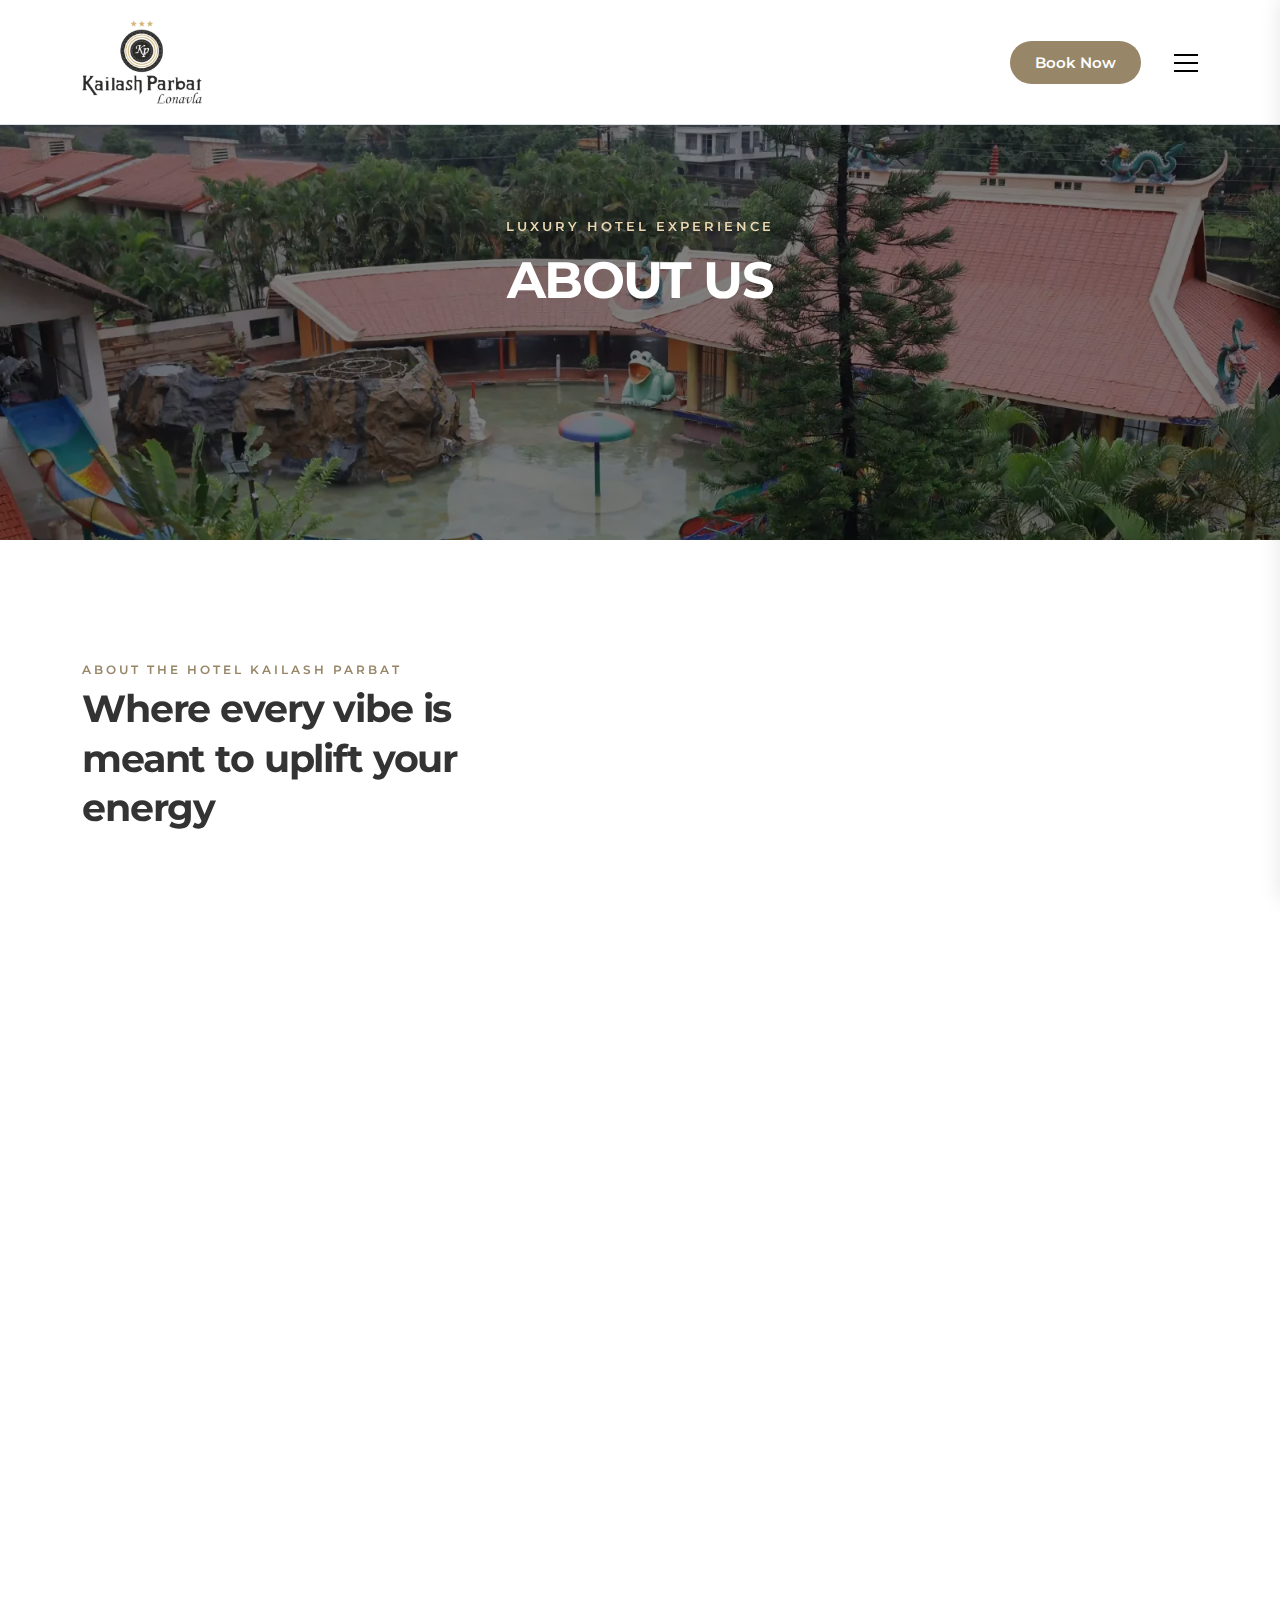
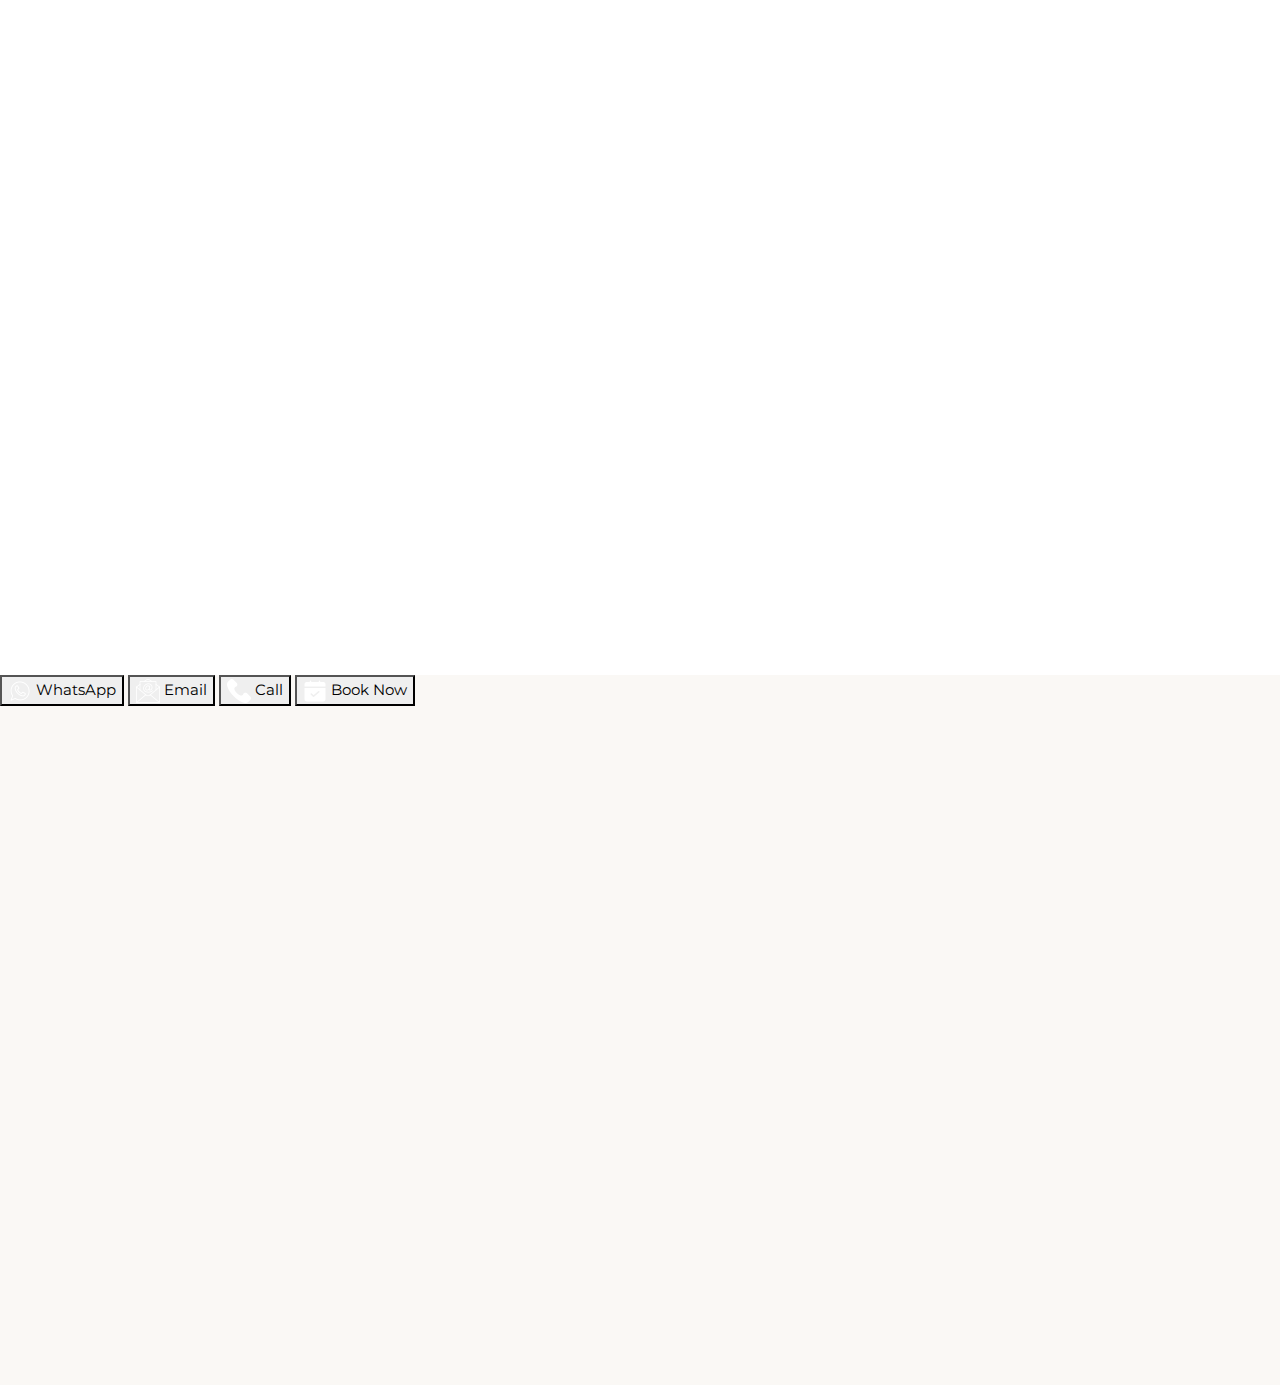
<file: about.html>
<!DOCTYPE html>
<html lang="zxx">

<head>
    <meta charset="utf-8">
    <meta name="viewport" content="width=device-width, initial-scale=1">
    <meta name="description" content="">
    <meta name="author" content="Ansonika">
    <title>Hotel Kailash Parbat</title>
    
    <!-- Favicons-->
    <link rel="icon" type="image/png" href="images/favicon/favicon-96x96.png" sizes="96x96" />
    <link rel="icon" type="image/svg+xml" href="images/favicon/favicon.svg" />
    <link rel="shortcut icon" href="images/favicon/favicon.ico" />
    <link rel="apple-touch-icon" sizes="180x180" href="images/favicon/apple-touch-icon.png" />

    <!-- GOOGLE WEB FONT-->
    <link rel="preconnect" href="https://fonts.googleapis.com">
    <link rel="preconnect" href="https://fonts.gstatic.com" crossorigin>
    <link href="https://fonts.googleapis.com/css2?family=Caveat:wght@400;500&family=Montserrat:wght@300;400;500;600;700&display=swap" rel="stylesheet">

    <!-- BASE CSS -->
    <link href="css/bootstrap.min.css" rel="stylesheet">
    <link href="css/style.css" rel="stylesheet">
    <link href="css/custom.css" rel="stylesheet">
	  <link href="css/vendors.min.css" rel="stylesheet">

    <!-- YOUR CUSTOM CSS -->
    <link href="css/custom.css" rel="stylesheet">
</head>

<body> 

    

    <div class="layer"></div><!-- Opacity Mask -->

    <header class="fixed_header">
        <div class="container">
            <div class="row align-items-center">
                 <div class="col-6">
                    <a href="index.html" class="logo_normal"><img src="images/logo.png"  alt=""></a>
                    <a href="index.html" class="logo_sticky"><img src="images/logo.png"  alt=""></a>
                </div>
                <div class="col-6">
                    <nav>
                        <ul>
                            <li><a href="contacts.html" class="btn_1 me-1 btn_scrollto">Book Now</a></li>
                            <li>
                               <div class="hamburger_2 open_close_nav_panel">
                                    <div class="hamburger__box">
                                        <div class="hamburger__inner"></div>
                                    </div>
                                </div>
                            </li>
                        </ul>
                    </nav>
                </div>
            </div>
        </div><!-- /container -->
    </header><!-- /Header -->

    <div class="nav_panel">
        <a href="#0" class="closebt open_close_nav_panel"><i class="bi bi-x"></i></a>
        <div class="logo_panel"><img src="images/logo.png" width="120" alt=""></div>
        <div class="sidebar-navigation" id="mainNav">
            <nav>
               <ul>
                    <li><a href="index.html">Home</a></li>
                    <li><a href="about.html">About</a></li>
                    <li><a href="rooms.html">Accomodations</a></li>
                    <li><a href="gallery.html">Gallery</a></li>
                    <!--<li><a href="facility.html">Facilities</a></li>-->
                    <li><a href="contacts.html">Contact Us</a></li>
                </ul>
                <div class="panel_footer">
                    <div class="phone_element"><a href="tel:+917719055500"><i class="bi bi-telephone"></i><span><em>Info and bookings</em>+91 7719055500</span></a></div>
                </div>
                <!-- /panel_footer -->
            </nav>
        </div>
        <!-- /sidebar-navigation -->
    </div>
    <!-- /nav_panel -->
    
    <main>
      <div class="hero small-height jarallax" data-jarallax data-speed="0.2">
          <img class="jarallax-img" src="images/breadcrumbs.webp" alt="">
          <div class="wrapper opacity-mask d-flex align-items-center justify-content-center text-center animate_hero" data-opacity-mask="rgba(0, 0, 0, 0.5)">
              <div class="container">
                  <small class="slide-animated one">Luxury Hotel Experience</small>
                  <h1 class="slide-animated two">About Us</h1>
              </div>
          </div>
      </div>
      <!-- /Background Img Parallax -->

      <div class="bg_white">
          <div class="container margin_120_95">
              <div>
                  <div class="row justify-content-between">
                      <div class="col-lg-5 fixed_title">
                          <div class="title">
                              <small>About the Hotel Kailash Parbat</small>
                              <h2>Where every vibe is meant to uplift your energy</h2>
                          </div>
                          <div class="list_ok">
                              <ul>
                                  <li data-cue="slideInUp" data-delay="200">
                                      <h5>Perfect Location</h5>
                                      <p>Kailash Parbat Hotel is near Valvan Lake and just 10 minutes from Bushy Dam, offering a scenic and convenient stay for guests.</p>
                                  </li>
                                  <li data-cue="slideInUp" data-delay="300">
                                      <h5>Comprehensive Amenities</h5>
                                      <p>The hotel provides all Exclusive & Equisite facilities, making it ideal for a relaxing vacation, business meetings, Corporate offsite or Pre & post Wedding tours & Shoots.</p>
                                  </li>
                                  <li data-cue="slideInUp" data-delay="400">
                                      <h5>Energetic Atmosphere</h5>
                                      <p>Every aspect of the hotel is designed to uplift your mood and energy, ensuring a pleasant and memorable experience.</p>
                                  </li>
                              </ul>
                          </div>
                      </div>
                      <div class="col-lg-6 ">
                          <div data-cue="fadeIn" data-delay="500">
                              <figure><img src="images/Property/5H8A9691.webp" alt="" class="img-fluid rounded-img"></figure>
                          </div>
                          <div data-cue="fadeIn" data-delay="500">
                              <figure>
                                  <img src="images/Property/5H8A9837.webp" alt="" class="img-fluid rounded-img">
                              </figure>
                          </div>
                          <div data-cue="fadeIn" data-delay="500">
                              <figure>
                                  <img src="images/Property/5H8A9836.webp" alt="" class="img-fluid rounded-img">
                              </figure>
                          </div>
                          <div data-cue="fadeIn" data-delay="500">
                              <figure>
                                  <img src="images/Property/5H8A9774.webp" alt="" class="img-fluid rounded-img">
                              </figure>
                          </div>
                      </div>
                  </div>
              </div>
          </div>
          <!-- /container-->
      </div>
      <!-- /bg_white -->

  <!-- Floating Button Container -->
 <div class="floating-btn-container" style="margin-bottom: 0 !important;">
  <a href="https://wa.me/+917719055500">
    <button class="floating-btn whatsapp-btn">
      <img src="images/icons/whatsapp.png"/>
        <span>WhatsApp</span>
    </button>
  </a>


  <!-- Email Button -->
   <a href="mailto:sales@hotelkailashparbat.com">
    <button class="floating-btn email-btn">
      <img src="images/icons/email.png"/>
        <span>Email</span>
    </button>
   </a> 
  

   <a href="tel:+919209903030">
    <button class="floating-btn call-btn">
      <img src="images/icons/phone-call.png"/>
        <span>Call</span>
    </button>
   </a>


   <a href="contacts.html">
    <button class="floating-btn booking-btn">
      <img src="images/icons/appointment.png"/>
        <span>Book Now</span>
    </button>
   </a>
 
</div>
<!-- End Floating Section -->
    </main>

  
    <footer class="revealed">
        <div class="footer_bg">
            <div class="gradient_over"></div>
            <div class="background-image" data-background="url(images/nandi.webp)"></div>
        </div>
        <div class="container">
            <div class="row move_content">
                <div class="col-lg-4 col-md-12">
                    <h5>Contact Information</h5>
                    <ul>
                        <li><a href="https://maps.app.goo.gl/ACJztDo2ukbfws686"><strong>Old Mumbai Pune Highway, Valvan, Lonavla, Pune, Maharashtra (India) - 410 401</strong></a><br><br></li>
                        <li><strong><a href="mailto:sales@hotelkailashparbat.com">sales@hotelkailashparbat.com</a></strong></li>
                        <li><strong><a href="mailto:frontofficekp3@gmail.com">frontofficekp3@gmail.com</a></strong></li>
                        <li><strong><a href="tel:+917719055500">+91 7719055500</a></strong></li>
                        <li><strong><a href="tel:+919209903030">+91 9209903030</a></strong></li>
                    </ul>
                    <div class="social">
                        <ul>
                            <li><a href="https://www.instagram.com/kailashparbatlonavala/"><i class="bi bi-instagram"></i></a></li>
                            <li><a href="https://www.facebook.com/kailashparbatlonavala"><i class="bi bi-facebook"></i></a></li>
                            <li><a href="https://youtube.com/@kailashparbatresort?si=qxLiHMGM8OTOc44e"><i class="bi bi-youtube"></i></a></li>
                        </ul>
                    </div>
                </div>
                <div class="col-lg-3 col-md-6 ms-lg-auto">
                    <h5>Explore</h5>
                    <div class="footer_links">
                        <ul>
                            <li><a href="index.html">Home</a></li>
                            <li><a href="about.html">About Us</a></li>
                            <li><a href="rooms.html">Accomodations</a></li>
                            <!--<li><a href="facility.html">Facilities</a></li>-->
                            <li><a href="gallery.html">Gallery</a></li>
                            <li><a href="contacts.html">Contacts</a></li>
                        </ul>
                    </div>
                </div>
                <div class="col-lg-3 col-md-6">
                    <div id="newsletter">
                        <h5>Location</h5>
                                <iframe src="https://www.google.com/maps/embed?pb=!1m14!1m8!1m3!1d15209.919817815897!2d73.414229!3d18.758702!3m2!1i1024!2i768!4f13.1!3m3!1m2!1s0x3be80106fbe79885%3A0x730eb1e38159c026!2sKailash%20Parbat%20Hotel!5e1!3m2!1sen!2sin!4v1750394925611!5m2!1sen!2sin" width="300" height="280" style="border:0;" allowfullscreen="" loading="lazy" referrerpolicy="no-referrer-when-downgrade"></iframe>
                    </div>
                </div>
            </div>
            <!--/row-->
        </div>
        <!--/container-->
        <div class="copy">
            <div class="container">
                © 2025 Hotel Kailash Parbat - By <a href="https://hospitalityminds.com/">Hospitality Minds</a>
            </div>
        </div>
    </footer>
    <!-- /footer -->

    <div class="progress-wrap">
        <svg class="progress-circle svg-content" width="100%" height="100%" viewBox="-1 -1 102 102">
            <path d="M50,1 a49,49 0 0,1 0,98 a49,49 0 0,1 0,-98"/>
        </svg>
    </div>
    <!-- /back to top -->

<!-- COMMON SCRIPTS -->
<script src="js/common_scripts.js"></script>
<script src="js/common_functions.js"></script>
<script src="phpmailer/validate.js"></script>

</body>
</html>
</file>
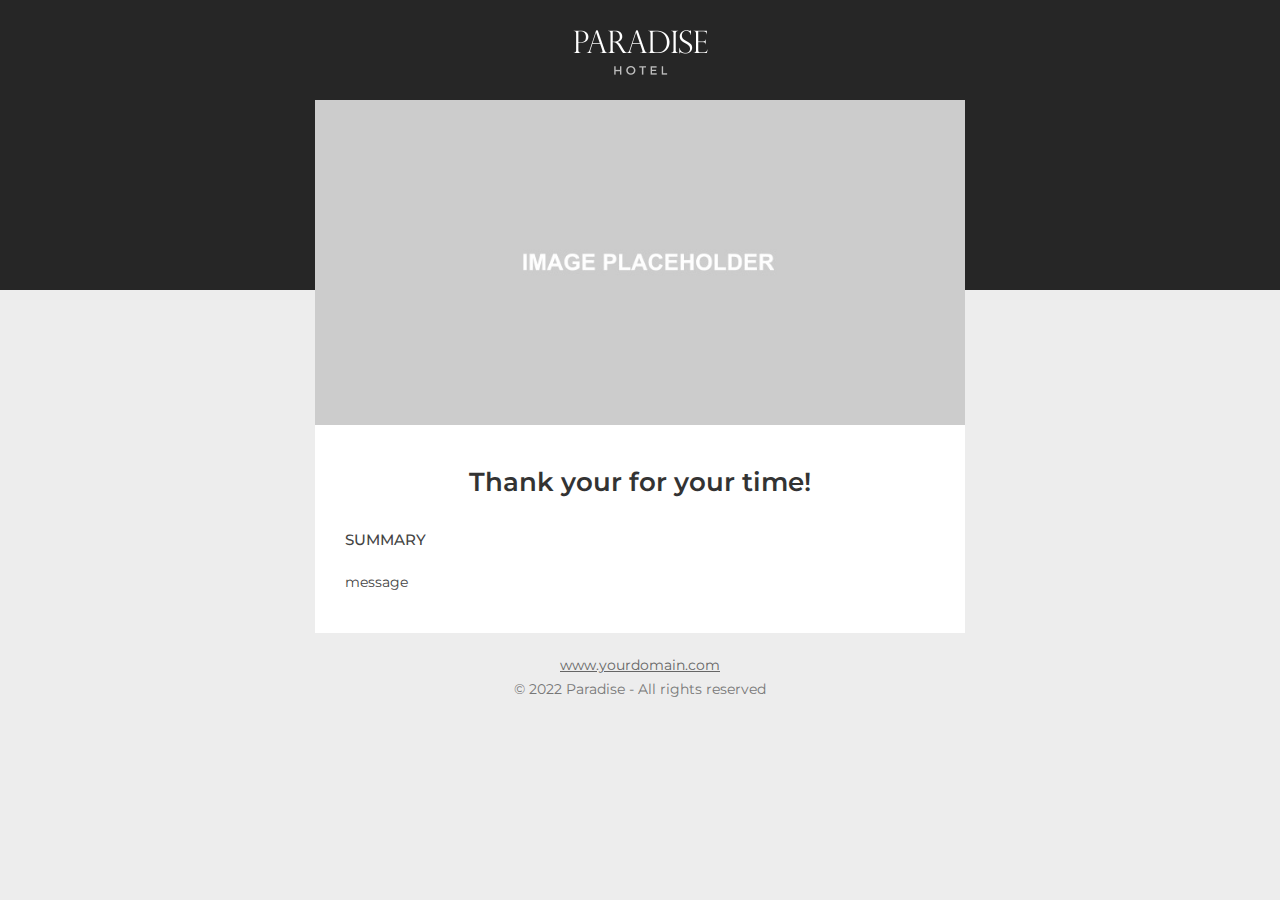
<file: phpmailer/confirmation.html>
<!DOCTYPE html>
<html lang="en" xmlns="http://www.w3.org/1999/xhtml">

<head>
    <!--[if gte mso 15]>
    <xml>
        <o:OfficeDocumentSettings>
        <o:AllowPNG/>
        <o:PixelsPerInch>96</o:PixelsPerInch>
        </o:OfficeDocumentSettings>
    </xml>
    <![endif]-->
    <meta http-equiv="Content-Type" content="text/html; charset=utf-8">
    <meta name="viewport" content="width=device-width, initial-scale=1">
    <meta http-equiv="X-UA-Compatible" content="IE=edge">
    <meta name="format-detection" content="date=no">
    <meta name="format-detection" content="address=no">
    <meta name="format-detection" content="telephone=no">
    <title>Paradise Hotel</title>

    <!-- GOOGLE WEB FONT-->
    <link rel="preconnect" href="https://fonts.googleapis.com">
    <link rel="preconnect" href="https://fonts.gstatic.com" crossorigin>
    <link href="https://fonts.googleapis.com/css2?family=Caveat:wght@400;500&family=Montserrat:wght@300;400;500;600;700&display=swap" rel="stylesheet">

    <style>
    *{
        -webkit-font-smoothing: antialiased;
        -moz-osx-font-smoothing: grayscale;
    }

    body {
        padding: 0 !important;
        margin: 0 !important;
        display: block !important;
        min-width: 100% !important;
        width: 100% !important;
        background: #ededed;
        font-family: 'Montserrat', Arial, sans-serif;
        -webkit-text-size-adjust: none;
    }

    a {
        color: #978667;
        text-decoration: none;
    }

    p {
        padding: 0 !important;
        margin: 0 !important;
    }

    strong {
        font-weight: 600 !important;
    }

    img {
        -ms-interpolation-mode: bicubic;
        /* Allow smoother rendering of resized image in Internet Explorer */
    }

    /* Mobile styles */
    @media only screen and (max-width:525px) {

        .mobile-br-15 {
            height: 15px !important;
        }

        .m-td,
        .m-td,
        .m-td{
            display: none !important;
            width: 0 !important;
            height: 0 !important;
            font-size: 0 !important;
            line-height: 0 !important;
            min-height: 0 !important;
        }

        .img-m-center{
            text-align: center !important;
        }

        .text-r-m-center,
        .text-white-top,
        .text-white-top{
            text-align: center !important;
        }

        .fluid-img img,
        .fluid-img img {
            width: 100% !important;
            max-width: 100% !important;
            height: auto !important;
        }

        .mobile-shell {
            width: 100% !important;
            min-width: 100% !important;
        }

        .center {
            margin: 0 auto;
        }

        .td{
            width: 100% !important;
            min-width: 100% !important;
        }

        .content-spacing {
            width: 15px !important;
        }

    }
    </style>
</head>

<body class="body" style="padding:0 !important; margin:0 !important; display:block !important; min-width:100% !important; width:100% !important; background:#ededed; -webkit-text-size-adjust:none;">
    <table width="100%" border="0" cellspacing="0" cellpadding="0" bgcolor="#ededed">
        <tr>
            <td align="center" valign="top">
                <!-- 3/ Header -->
                <table width="100%" border="0" cellspacing="0" cellpadding="0" bgcolor="#262626">
                    <tr>
                        <td align="center">
                            <table width="650" border="0" cellspacing="0" cellpadding="0" class="mobile-shell">
                                <tr>
                                    <td class="td" style="width:650px; min-width:650px; font-size:0pt; line-height:0pt; padding:0; margin:0; font-weight:normal;">
                                        <!-- Header -->
                                        <table width="100%" border="0" cellspacing="0" cellpadding="0">
                                            <tr>
                                                <td>
                                                    <table width="100%" border="0" cellspacing="0" cellpadding="0" class="spacer" style="font-size:0pt; line-height:0pt; text-align:center; width:100%; min-width:100%">
                                                        <tr>
                                                            <td height="30" class="spacer" style="font-size:0pt; line-height:0pt; text-align:center; width:100%; min-width:100%">&nbsp;</td>
                                                        </tr>
                                                    </table>
                                                    <table width="100%" border="0" cellspacing="0" cellpadding="0">
                                                        <tr>
                                                            <td>
                                                                <div class="img" style="font-size:0pt; line-height:0pt; text-align:center">
                                                                    <div class="img-m-center" style="font-size:0pt; line-height:0pt">
                                                                        <a href="#" target="_blank">
                                                                            <img src="images/logo.png" border="0" width="135" height="45" alt="" />
                                                                        </a>
                                                                    </div>
                                                                </div>
                                                            </td>
                                                        </tr>
                                                    </table>
                                                    <table width="100%" border="0" cellspacing="0" cellpadding="0" class="spacer" style="font-size:0pt; line-height:0pt; text-align:center; width:100%; min-width:100%">
                                                        <tr>
                                                            <td height="25" class="spacer" style="font-size:0pt; line-height:0pt; text-align:center; width:100%; min-width:100%">&nbsp;</td>
                                                        </tr>
                                                    </table>
                                                </td>
                                            </tr>
                                        </table>
                                        <!-- END Header -->
                                    </td>
                                </tr>
                            </table>
                        </td>
                    </tr>
                </table>
                <!-- END 3/ Header -->
                <!-- Section 1 -->
                <table width="100%" border="0" cellspacing="0" cellpadding="0" bgcolor="#ededed">
                    <tr>
                        <td valign="top" class="m-td" style="font-size:0pt; line-height:0pt; text-align:left">
                            <table width="100%" border="0" cellspacing="0" cellpadding="0" bgcolor="#262626" style="font-size:0pt; line-height:0pt; text-align:center; width:100%; min-width:100%">
                                <tr>
                                    <td bgcolor="#262626" height="190" style="font-size:0pt; line-height:0pt; text-align:center; width:100%; min-width:100%">&nbsp;</td>
                                </tr>
                            </table>
                        </td>
                        <td width="650" align="center">
                            <table width="650" border="0" cellspacing="0" cellpadding="0" class="mobile-shell" bgcolor="#978667">
                                <tr>
                                    <td class="td" style="width:650px; min-width:650px; font-size:0pt; line-height:0pt; padding:0; margin:0; font-weight:normal;">
                                        <table width="100%" border="0" cellspacing="0" cellpadding="0">
                                            <tr>
                                                <td>
                                                    <table width="100%" border="0" cellspacing="0" cellpadding="0" class="spacer" style="font-size:0pt; line-height:0pt; text-align:center; width:100%; min-width:100%">
                                                    </table>
                                                    <div class="fluid-img" style="font-size:0pt; line-height:0pt;">
                                                        <div class="img-center" style="font-size:0pt; line-height:0pt; text-align:center">
                                                            <img src="images/main.jpg" border="0" width="650" height="325" alt="" />
                                                        </div>
                                                    </div>
                                                    <table width="100%" border="0" cellspacing="0" cellpadding="0" class="spacer" style="font-size:0pt; line-height:0pt; text-align:center; width:100%; min-width:100%">
                                                    </table>
                                                </td>
                                            </tr>
                                        </table>
                                    </td>
                                </tr>
                            </table>
                            <table width="650" border="0" cellspacing="0" cellpadding="0" class="mobile-shell">
                                <tr>
                                    <td>
                                        <table width="100%" border="0" cellspacing="0" cellpadding="0" bgcolor="#ffffff">
                                            <tr>
                                                <td class="content-spacing" style="font-size:0pt; line-height:0pt; text-align:left" width="30"></td>
                                                <td>
                                                    <table width="100%" border="0" cellspacing="0" cellpadding="0" class="spacer" style="font-size:0pt; line-height:0pt; text-align:center; width:100%; min-width:100%">
                                                        <tr>
                                                            <td height="40" class="spacer" style="font-size:0pt; line-height:0pt; text-align:center; width:100%; min-width:100%">&nbsp;</td>
                                                        </tr>
                                                    </table>
                                                     <div style="color:#333333; font-family: 'Montserrat', Arial, sans-serif; font-size:26px; line-height:34px; text-align:center; font-weight: 600;">Thank your for your time!</div>
                                                    <table width="100%" border="0" cellspacing="0" cellpadding="0" class="spacer" style="font-size:0pt; line-height:0pt; text-align:center; width:100%; min-width:100%">
                                                        <tr>
                                                            <td height="30" class="spacer" style="font-size:0pt; line-height:0pt; text-align:center; width:100%; min-width:100%">&nbsp;</td>
                                                        </tr>
                                                    </table>
                                                     <!-- ////////// The email body message -->
                                                    <div style="color:#444444; font-family: 'Montserrat', Arial, sans-serif; font-size:14px; line-height:21px; text-align:left">
                                                        <span style="font-weight: 500; font-size:15px;">SUMMARY</span><br /><br />message
                                                    </div>
                                                    <!-- ////////// The email body message -->
                                                    <table width="100%" border="0" cellspacing="0" cellpadding="0" class="spacer" style="font-size:0pt; line-height:0pt; text-align:center; width:100%; min-width:100%">
                                                        <tr>
                                                            <td height="40" class="spacer" style="font-size:0pt; line-height:0pt; text-align:center; width:100%; min-width:100%">&nbsp;</td>
                                                        </tr>
                                                    </table>
                                                </td>
                                                <td class="content-spacing" style="font-size:0pt; line-height:0pt; text-align:left" width="30"></td>
                                            </tr>
                                        </table>
                                    </td>
                                </tr>
                                <tr>
                                    <td>
                                        <table width="100%" border="0" cellspacing="0" cellpadding="0" class="spacer" style="font-size:0pt; line-height:0pt; text-align:center; width:100%; min-width:100%">
                                            <tr>
                                                <td height="20" class="spacer" style="font-size:0pt; line-height:0pt; text-align:center; width:100%; min-width:100%">&nbsp;</td>
                                            </tr>
                                        </table>
                                    </td>
                                </tr>
                            </table>
                        </td>
                        <td valign="top" class="m-td" style="font-size:0pt; line-height:0pt; text-align:left">
                            <table width="100%" border="0" cellspacing="0" cellpadding="0" bgcolor="#262626" style="font-size:0pt; line-height:0pt; text-align:center; width:100%; min-width:100%">
                                <tr>
                                    <td bgcolor="#262626" height="190" style="font-size:0pt; line-height:0pt; text-align:center; width:100%; min-width:100%">&nbsp;</td>
                                </tr>
                            </table>
                        </td>
                    </tr>
                </table>
                <!-- END Section 1 -->
                <!-- Footer -->
                <table width="100%" border="0" cellspacing="0" cellpadding="0">
                    <tr>
                        <td align="center">
                            <table width="650" border="0" cellspacing="0" cellpadding="0" class="mobile-shell">
                                <tr>
                                    <td class="td" style="width:650px; min-width:650px; font-size:0pt; line-height:0pt; padding:0; margin:0; font-weight:normal;">
                                        <table width="100%" border="0" cellspacing="0" cellpadding="0">
                                            <tr>
                                                <td align="center">
                                                    <div class="text-r-m-center" style="color:#777777; font-family: 'Montserrat', Arial, sans-serif; font-size:14px; line-height:24px; text-align:center">
                                                        <a href="#" target="_blank" style="color:#666666; text-decoration:underline"><span style="color:#666666; text-decoration:underline">www.yourdomain.com</span></a>
                                                        <br />
                                                        &copy; 2022 Paradise - All rights reserved
                                                    </div>
                                                </td>
                                            </tr>
                                        </table>
                                        <table width="100%" border="0" cellspacing="0" cellpadding="0" class="spacer" style="font-size:0pt; line-height:0pt; text-align:center; width:100%; min-width:100%">
                                            <tr>
                                                <td height="40" class="spacer" style="font-size:0pt; line-height:0pt; text-align:center; width:100%; min-width:100%">&nbsp;</td>
                                            </tr>
                                        </table>
                                    </td>
                                </tr>
                            </table>
                        </td>
                    </tr>
                </table>
                <!-- END Footer -->
                <div style="font-size:0pt; line-height:0pt;" class="mobile-br-15"></div>
            </td>
        </tr>
    </table>

</body>
</html>
</file>
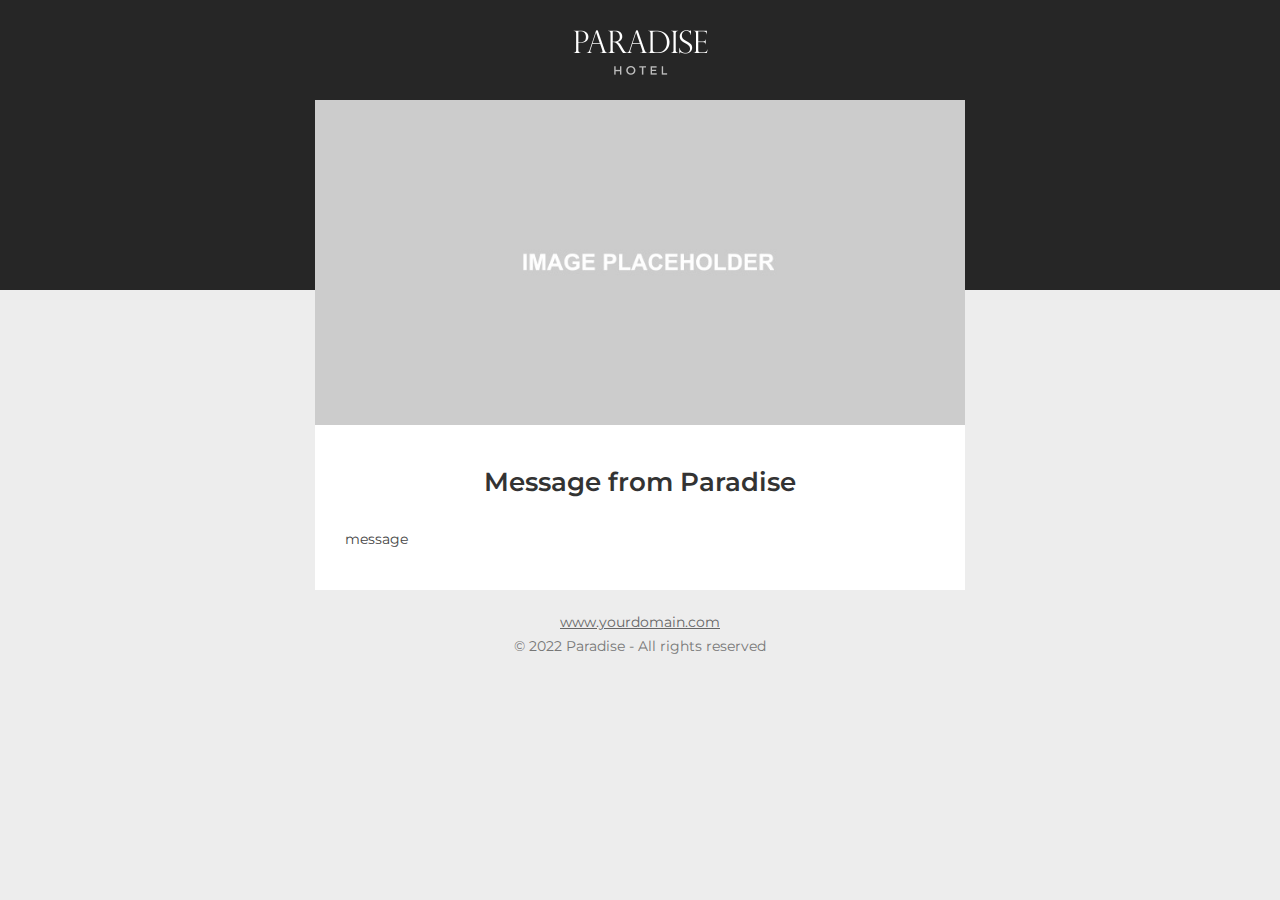
<file: phpmailer/template-email.html>
<!DOCTYPE html>
<html lang="en" xmlns="http://www.w3.org/1999/xhtml">

<head>
    <!--[if gte mso 15]>
    <xml>
        <o:OfficeDocumentSettings>
        <o:AllowPNG/>
        <o:PixelsPerInch>96</o:PixelsPerInch>
        </o:OfficeDocumentSettings>
    </xml>
    <![endif]-->
    <meta http-equiv="Content-Type" content="text/html; charset=utf-8">
    <meta name="viewport" content="width=device-width, initial-scale=1">
    <meta http-equiv="X-UA-Compatible" content="IE=edge">
    <meta name="format-detection" content="date=no">
    <meta name="format-detection" content="address=no">
    <meta name="format-detection" content="telephone=no">
    <title>Paradise Hotel</title>

    <!-- GOOGLE WEB FONT-->
    <link rel="preconnect" href="https://fonts.googleapis.com">
    <link rel="preconnect" href="https://fonts.gstatic.com" crossorigin>
    <link href="https://fonts.googleapis.com/css2?family=Caveat:wght@400;500&family=Montserrat:wght@300;400;500;600;700&display=swap" rel="stylesheet">

    <style>
    *{
        -webkit-font-smoothing: antialiased;
        -moz-osx-font-smoothing: grayscale;
    }

    body {
        padding: 0 !important;
        margin: 0 !important;
        display: block !important;
        min-width: 100% !important;
        width: 100% !important;
        background: #ededed;
        font-family: 'Montserrat', Arial, sans-serif;
        -webkit-text-size-adjust: none;
    }

    a {
        color: #978667;
        text-decoration: none;
    }

    p {
        padding: 0 !important;
        margin: 0 !important;
    }

    strong {
        font-weight: 600 !important;
    }

    img {
        -ms-interpolation-mode: bicubic;
        /* Allow smoother rendering of resized image in Internet Explorer */
    }

    /* Mobile styles */
    @media only screen and (max-width:525px) {

        .mobile-br-15 {
            height: 15px !important;
        }

        .m-td,
        .m-td,
        .m-td{
            display: none !important;
            width: 0 !important;
            height: 0 !important;
            font-size: 0 !important;
            line-height: 0 !important;
            min-height: 0 !important;
        }

        .img-m-center{
            text-align: center !important;
        }

        .text-r-m-center,
        .text-white-top,
        .text-white-top{
            text-align: center !important;
        }

        .fluid-img img,
        .fluid-img img {
            width: 100% !important;
            max-width: 100% !important;
            height: auto !important;
        }

        .mobile-shell {
            width: 100% !important;
            min-width: 100% !important;
        }

        .center {
            margin: 0 auto;
        }

        .td{
            width: 100% !important;
            min-width: 100% !important;
        }

        .content-spacing {
            width: 15px !important;
        }

    }
    </style>
</head>

<body class="body" style="padding:0 !important; margin:0 !important; display:block !important; min-width:100% !important; width:100% !important; background:#ededed; -webkit-text-size-adjust:none;">
    <table width="100%" border="0" cellspacing="0" cellpadding="0" bgcolor="#ededed">
        <tr>
            <td align="center" valign="top">
                <!-- 3/ Header -->
                <table width="100%" border="0" cellspacing="0" cellpadding="0" bgcolor="#262626">
                    <tr>
                        <td align="center">
                            <table width="650" border="0" cellspacing="0" cellpadding="0" class="mobile-shell">
                                <tr>
                                    <td class="td" style="width:650px; min-width:650px; font-size:0pt; line-height:0pt; padding:0; margin:0; font-weight:normal;">
                                        <!-- Header -->
                                        <table width="100%" border="0" cellspacing="0" cellpadding="0">
                                            <tr>
                                                <td>
                                                    <table width="100%" border="0" cellspacing="0" cellpadding="0" class="spacer" style="font-size:0pt; line-height:0pt; text-align:center; width:100%; min-width:100%">
                                                        <tr>
                                                            <td height="30" class="spacer" style="font-size:0pt; line-height:0pt; text-align:center; width:100%; min-width:100%">&nbsp;</td>
                                                        </tr>
                                                    </table>
                                                    <table width="100%" border="0" cellspacing="0" cellpadding="0">
                                                        <tr>
                                                            <td>
                                                                <div class="img" style="font-size:0pt; line-height:0pt; text-align:center">
                                                                    <div class="img-m-center" style="font-size:0pt; line-height:0pt">
                                                                        <a href="#" target="_blank">
                                                                            <img src="images/logo.png" border="0" width="135" height="45" alt="" />
                                                                        </a>
                                                                    </div>
                                                                </div>
                                                            </td>
                                                        </tr>
                                                    </table>
                                                    <table width="100%" border="0" cellspacing="0" cellpadding="0" class="spacer" style="font-size:0pt; line-height:0pt; text-align:center; width:100%; min-width:100%">
                                                        <tr>
                                                            <td height="25" class="spacer" style="font-size:0pt; line-height:0pt; text-align:center; width:100%; min-width:100%">&nbsp;</td>
                                                        </tr>
                                                    </table>
                                                </td>
                                            </tr>
                                        </table>
                                        <!-- END Header -->
                                    </td>
                                </tr>
                            </table>
                        </td>
                    </tr>
                </table>
                <!-- END 3/ Header -->
                <!-- Section 1 -->
                <table width="100%" border="0" cellspacing="0" cellpadding="0" bgcolor="#ededed">
                    <tr>
                        <td valign="top" class="m-td" style="font-size:0pt; line-height:0pt; text-align:left">
                            <table width="100%" border="0" cellspacing="0" cellpadding="0" bgcolor="#262626" style="font-size:0pt; line-height:0pt; text-align:center; width:100%; min-width:100%">
                                <tr>
                                    <td bgcolor="#262626" height="190" style="font-size:0pt; line-height:0pt; text-align:center; width:100%; min-width:100%">&nbsp;</td>
                                </tr>
                            </table>
                        </td>
                        <td width="650" align="center">
                            <table width="650" border="0" cellspacing="0" cellpadding="0" class="mobile-shell" bgcolor="#978667">
                                <tr>
                                    <td class="td" style="width:650px; min-width:650px; font-size:0pt; line-height:0pt; padding:0; margin:0; font-weight:normal;">
                                        <table width="100%" border="0" cellspacing="0" cellpadding="0">
                                            <tr>
                                                <td>
                                                    <table width="100%" border="0" cellspacing="0" cellpadding="0" class="spacer" style="font-size:0pt; line-height:0pt; text-align:center; width:100%; min-width:100%">
                                                    </table>
                                                    <div class="fluid-img" style="font-size:0pt; line-height:0pt;">
                                                        <div class="img-center" style="font-size:0pt; line-height:0pt; text-align:center">
                                                            <img src="images/main.jpg" border="0" width="650" height="325" alt="" />
                                                        </div>
                                                    </div>
                                                    <table width="100%" border="0" cellspacing="0" cellpadding="0" class="spacer" style="font-size:0pt; line-height:0pt; text-align:center; width:100%; min-width:100%">
                                                    </table>
                                                </td>
                                            </tr>
                                        </table>
                                    </td>
                                </tr>
                            </table>
                            <table width="650" border="0" cellspacing="0" cellpadding="0" class="mobile-shell">
                                <tr>
                                    <td>
                                        <table width="100%" border="0" cellspacing="0" cellpadding="0" bgcolor="#ffffff">
                                            <tr>
                                                <td class="content-spacing" style="font-size:0pt; line-height:0pt; text-align:left" width="30"></td>
                                                <td>
                                                    <table width="100%" border="0" cellspacing="0" cellpadding="0" class="spacer" style="font-size:0pt; line-height:0pt; text-align:center; width:100%; min-width:100%">
                                                        <tr>
                                                            <td height="40" class="spacer" style="font-size:0pt; line-height:0pt; text-align:center; width:100%; min-width:100%">&nbsp;</td>
                                                        </tr>
                                                    </table>
                                                    <div style="color:#333333; font-family: 'Montserrat', Arial, sans-serif; font-size:26px; line-height:34px; text-align:center; font-weight: 600;">Message from Paradise</div>
                                                    <table width="100%" border="0" cellspacing="0" cellpadding="0" class="spacer" style="font-size:0pt; line-height:0pt; text-align:center; width:100%; min-width:100%">
                                                        <tr>
                                                            <td height="30" class="spacer" style="font-size:0pt; line-height:0pt; text-align:center; width:100%; min-width:100%">&nbsp;</td>
                                                        </tr>
                                                    </table>
                                                    <!-- ////////// The email body message -->
                                                    <div style="color:#444444; font-family: 'Montserrat', Arial, sans-serif; font-size:14px; line-height:21px; text-align:left">
                                                        message
                                                    </div>
                                                    <!-- ////////// The email body message -->
                                                    <table width="100%" border="0" cellspacing="0" cellpadding="0" class="spacer" style="font-size:0pt; line-height:0pt; text-align:center; width:100%; min-width:100%">
                                                        <tr>
                                                            <td height="40" class="spacer" style="font-size:0pt; line-height:0pt; text-align:center; width:100%; min-width:100%">&nbsp;</td>
                                                        </tr>
                                                    </table>
                                                </td>
                                                <td class="content-spacing" style="font-size:0pt; line-height:0pt; text-align:left" width="30"></td>
                                            </tr>
                                        </table>
                                    </td>
                                </tr>
                                <tr>
                                    <td>
                                        <table width="100%" border="0" cellspacing="0" cellpadding="0" class="spacer" style="font-size:0pt; line-height:0pt; text-align:center; width:100%; min-width:100%">
                                            <tr>
                                                <td height="20" class="spacer" style="font-size:0pt; line-height:0pt; text-align:center; width:100%; min-width:100%">&nbsp;</td>
                                            </tr>
                                        </table>
                                    </td>
                                </tr>
                            </table>
                        </td>
                        <td valign="top" class="m-td" style="font-size:0pt; line-height:0pt; text-align:left">
                            <table width="100%" border="0" cellspacing="0" cellpadding="0" bgcolor="#262626" style="font-size:0pt; line-height:0pt; text-align:center; width:100%; min-width:100%">
                                <tr>
                                    <td bgcolor="#262626" height="190" style="font-size:0pt; line-height:0pt; text-align:center; width:100%; min-width:100%">&nbsp;</td>
                                </tr>
                            </table>
                        </td>
                    </tr>
                </table>
                <!-- END Section 1 -->
                <!-- Footer -->
                <table width="100%" border="0" cellspacing="0" cellpadding="0">
                    <tr>
                        <td align="center">
                            <table width="650" border="0" cellspacing="0" cellpadding="0" class="mobile-shell">
                                <tr>
                                    <td class="td" style="width:650px; min-width:650px; font-size:0pt; line-height:0pt; padding:0; margin:0; font-weight:normal;">
                                        <table width="100%" border="0" cellspacing="0" cellpadding="0">
                                            <tr>
                                                <td align="center">
                                                    <div class="text-r-m-center" style="color:#777777; font-family: 'Montserrat', Arial, sans-serif; font-size:14px; line-height:24px; text-align:center">
                                                        <a href="#" target="_blank" style="color:#666666; text-decoration:underline"><span style="color:#666666; text-decoration:underline">www.yourdomain.com</span></a>
                                                        <br />
                                                        &copy; 2022 Paradise - All rights reserved
                                                    </div>
                                                </td>
                                            </tr>
                                        </table>
                                        <table width="100%" border="0" cellspacing="0" cellpadding="0" class="spacer" style="font-size:0pt; line-height:0pt; text-align:center; width:100%; min-width:100%">
                                            <tr>
                                                <td height="40" class="spacer" style="font-size:0pt; line-height:0pt; text-align:center; width:100%; min-width:100%">&nbsp;</td>
                                            </tr>
                                        </table>
                                    </td>
                                </tr>
                            </table>
                        </td>
                    </tr>
                </table>
                <!-- END Footer -->
                <div style="font-size:0pt; line-height:0pt;" class="mobile-br-15"></div>
            </td>
        </tr>
    </table>

</body>
</html>
</file>
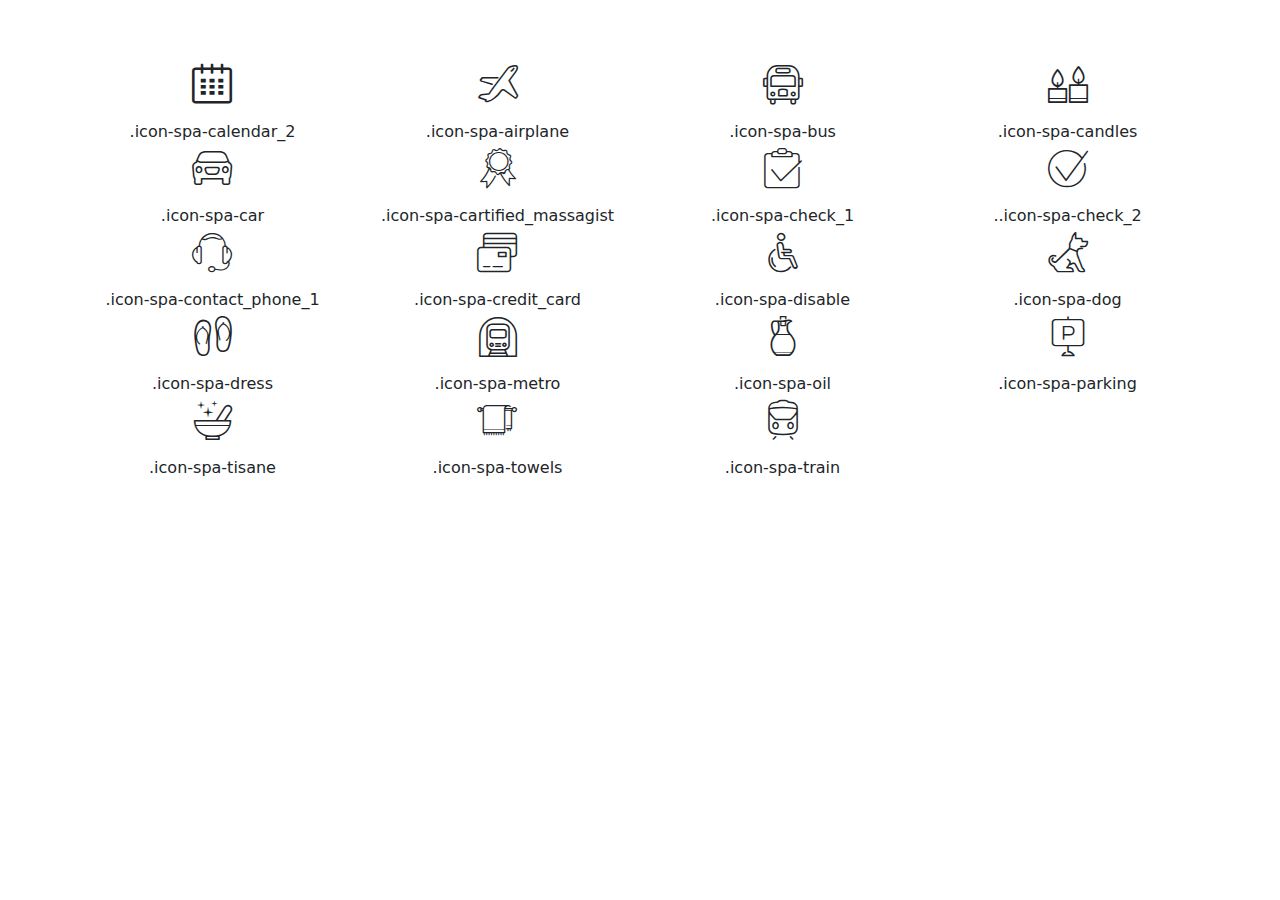
<file: css/custom-icons/demo_icon_set_1.html>
<!doctype html>
<html>
<head>
<title>Your Font/Glyphs</title>
<link rel="stylesheet" href="css/custom-icons.css">
<link href="../bootstrap.min.css" rel="stylesheet">
<!--[if lte IE 7]><script src="lte-ie7.js"></script><![endif]-->
<style>
	#icons i{
		font-size:40px;
		display:block;
}
	</style>
</head>
<body>
 <div class="container" style="margin-top:60px;">
    	<div class="row" id="icons">
        	<div class="col-md-3 col-sm3 text-center add_bottom_20">
            	<i class="icon-spa-calendar_2"></i>.icon-spa-calendar_2
            </div>
           <div class="col-md-3 col-sm3 text-center add_bottom_20">
           <i class="icon-spa-airplane"></i>.icon-spa-airplane
            </div>
            <div class="col-md-3 col-sm3 text-center add_bottom_20">
            <i class="icon-spa-bus"></i>.icon-spa-bus
            </div>
            <div class="col-md-3 col-sm3 text-center add_bottom_20">
            <i class="icon-spa-candles"></i>.icon-spa-candles
            </div>
            <div class="col-md-3 col-sm3 text-center add_bottom_20">
            <i class="icon-spa-car"></i>.icon-spa-car
            </div>
           <div class="col-md-3 col-sm3 text-center add_bottom_20">
            <i class="icon-spa-cartified_massagist"></i>.icon-spa-cartified_massagist
            </div>
            <div class="col-md-3 col-sm3 text-center add_bottom_20">
            <i class="icon-spa-check_1"></i>.icon-spa-check_1
            </div>
          <div class="col-md-3 col-sm3 text-center add_bottom_20">
            <i class="icon-spa-check_2"></i>..icon-spa-check_2
            </div>
            <div class="col-md-3 col-sm3 text-center add_bottom_20">
            <i class="icon-spa-contact_phone_1"></i>.icon-spa-contact_phone_1
            </div>
            <div class="col-md-3 col-sm3 text-center add_bottom_20">
            <i class="icon-spa-credit_card"></i>.icon-spa-credit_card
            </div>
            <div class="col-md-3 col-sm3 text-center add_bottom_20">
            <i class="icon-spa-disable"></i>.icon-spa-disable
            </div>
            <div class="col-md-3 col-sm3 text-center add_bottom_20">
            <i class="icon-spa-dog"></i>.icon-spa-dog
            </div>
            <div class="col-md-3 col-sm3 text-center add_bottom_20">
            <i class="icon-spa-dress"></i>.icon-spa-dress
            </div>
            <div class="col-md-3 col-sm3 text-center add_bottom_20">
            <i class="icon-spa-metro"></i>.icon-spa-metro
            </div>
            <div class="col-md-3 col-sm3 text-center add_bottom_20">
            <i class="icon-spa-oil"></i>.icon-spa-oil
            </div>
            <div class="col-md-3 col-sm3 text-center add_bottom_20">
            <i class="icon-spa-parking"></i>.icon-spa-parking
            </div>
            <div class="col-md-3 col-sm3 text-center add_bottom_20">
            <i class="icon-spa-tisane"></i>.icon-spa-tisane
            </div>
            <div class="col-md-3 col-sm3 text-center add_bottom_20">
            <i class="icon-spa-towels"></i>.icon-spa-towels
            </div>
            <div class="col-md-3 col-sm3 text-center add_bottom_20">
            <i class="icon-spa-train"></i>.icon-spa-train
            </div>
          
        </div>
    </div>
</body>
</html>
</file>
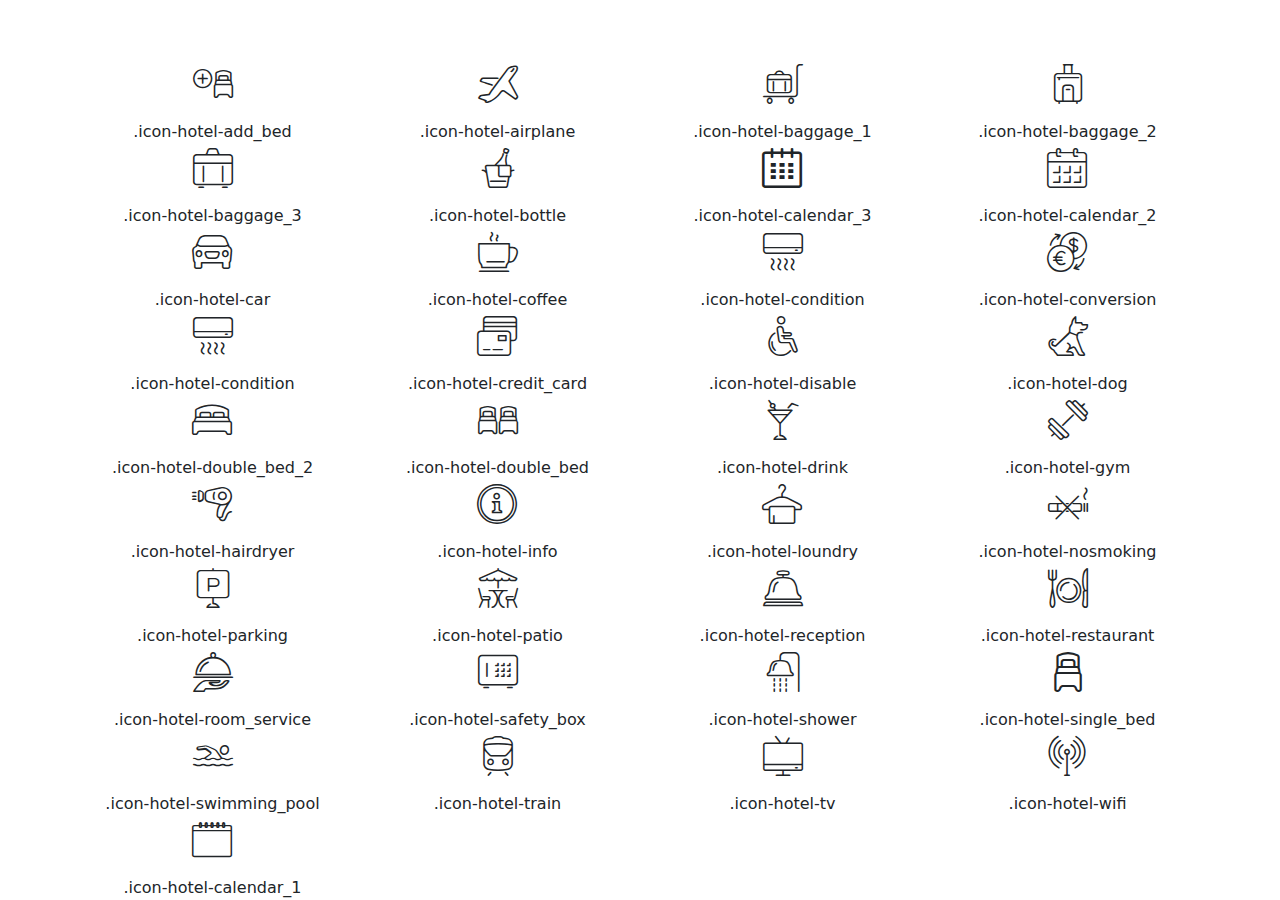
<file: css/custom-icons/demo_icon_set_2.html>
<!doctype html>
<html>
<head>
<title>Your Font/Glyphs</title>
<link rel="stylesheet" href="css/custom-icons.css">
<link href="../bootstrap.min.css" rel="stylesheet">
<!--[if lte IE 7]><script src="lte-ie7.js"></script><![endif]-->
<style>
	#icons i{
		font-size:40px;
		display:block;
}
	</style>
</head>
<body>
  <div class="container" style="margin-top:60px;">
    	<div class="row" id="icons">
        	<div class="col-md-3 col-sm3 text-center add_bottom_20">
            	<i class="icon-hotel-add_bed"></i>.icon-hotel-add_bed
            </div>
           <div class="col-md-3 col-sm3 text-center add_bottom_20">
           <i class="icon-hotel-airplane"></i>.icon-hotel-airplane
            </div>
            <div class="col-md-3 col-sm3 text-center add_bottom_20">
            <i class="icon-hotel-baggage_1"></i>.icon-hotel-baggage_1
            </div>
            <div class="col-md-3 col-sm3 text-center add_bottom_20">
            <i class="icon-hotel-baggage_2"></i>.icon-hotel-baggage_2
            </div>
            <div class="col-md-3 col-sm3 text-center add_bottom_20">
            <i class="icon-hotel-baggage_3"></i>.icon-hotel-baggage_3
            </div>
           <div class="col-md-3 col-sm3 text-center add_bottom_20">
            <i class="icon-hotel-bottle"></i>.icon-hotel-bottle
            </div>
            <div class="col-md-3 col-sm3 text-center add_bottom_20">
            <i class="icon-hotel-calendar_3"></i>.icon-hotel-calendar_3
            </div>
          <div class="col-md-3 col-sm3 text-center add_bottom_20">
            <i class="icon-hotel-calendar_2"></i>.icon-hotel-calendar_2
            </div>
            <div class="col-md-3 col-sm3 text-center add_bottom_20">
            <i class="icon-hotel-car"></i>.icon-hotel-car
            </div>
            <div class="col-md-3 col-sm3 text-center add_bottom_20">
            <i class="icon-hotel-coffee"></i>.icon-hotel-coffee
            </div>
            <div class="col-md-3 col-sm3 text-center add_bottom_20">
            <i class="icon-hotel-condition"></i>.icon-hotel-condition
            </div>
            <div class="col-md-3 col-sm3 text-center add_bottom_20">
            <i class="icon-hotel-conversion"></i>.icon-hotel-conversion
            </div>
            <div class="col-md-3 col-sm3 text-center add_bottom_20">
            <i class="icon-hotel-condition"></i>.icon-hotel-condition
            </div>
            <div class="col-md-3 col-sm3 text-center add_bottom_20">
            <i class="icon-hotel-credit_card"></i>.icon-hotel-credit_card
            </div>
            <div class="col-md-3 col-sm3 text-center add_bottom_20">
            <i class="icon-hotel-disable"></i>.icon-hotel-disable
            </div>
            <div class="col-md-3 col-sm3 text-center add_bottom_20">
            <i class="icon-hotel-dog"></i>.icon-hotel-dog
            </div>
            <div class="col-md-3 col-sm3 text-center add_bottom_20">
            <i class="icon-hotel-double_bed_2"></i>.icon-hotel-double_bed_2
            </div>
            <div class="col-md-3 col-sm3 text-center add_bottom_20">
            <i class="icon-hotel-double_bed"></i>.icon-hotel-double_bed
            </div>
            <div class="col-md-3 col-sm3 text-center add_bottom_20">
            <i class="icon-hotel-drink"></i>.icon-hotel-drink
            </div>
            <div class="col-md-3 col-sm3 text-center add_bottom_20">
            <i class="icon-hotel-gym"></i>.icon-hotel-gym
            </div>
            <div class="col-md-3 col-sm3 text-center add_bottom_20">
            <i class="icon-hotel-hairdryer"></i>.icon-hotel-hairdryer
            </div>
            <div class="col-md-3 col-sm3 text-center add_bottom_20">
            <i class="icon-hotel-info"></i>.icon-hotel-info
            </div>
            <div class="col-md-3 col-sm3 text-center add_bottom_20">
            <i class="icon-hotel-loundry"></i>.icon-hotel-loundry
            </div>
            <div class="col-md-3 col-sm3 text-center add_bottom_20">
            <i class="icon-hotel-nosmoking"></i>.icon-hotel-nosmoking
            </div>
            <div class="col-md-3 col-sm3 text-center add_bottom_20">
            <i class="icon-hotel-parking"></i>.icon-hotel-parking
            </div>
            <div class="col-md-3 col-sm3 text-center add_bottom_20">
            <i class="icon-hotel-patio"></i>.icon-hotel-patio
            </div>
           <div class="col-md-3 col-sm3 text-center add_bottom_20">
            <i class="icon-hotel-reception"></i>.icon-hotel-reception
            </div>
            <div class="col-md-3 col-sm3 text-center add_bottom_20">
            <i class="icon-hotel-restaurant"></i>.icon-hotel-restaurant
            </div>
            <div class="col-md-3 col-sm3 text-center add_bottom_20">
            <i class="icon-hotel-room_service"></i>.icon-hotel-room_service
            </div>
            <div class="col-md-3 col-sm3 text-center add_bottom_20">
            <i class="icon-hotel-safety_box"></i>.icon-hotel-safety_box
            </div>
            <div class="col-md-3 col-sm3 text-center add_bottom_20">
            <i class="icon-hotel-shower"></i>.icon-hotel-shower
            </div>
            <div class="col-md-3 col-sm3 text-center add_bottom_20">
            <i class="icon-hotel-single_bed"></i>.icon-hotel-single_bed
            </div>
            <div class="col-md-3 col-sm3 text-center add_bottom_20">
            <i class="icon-hotel-swimming_pool"></i>.icon-hotel-swimming_pool
            </div>
            <div class="col-md-3 col-sm3 text-center add_bottom_20">
            <i class="icon-hotel-train"></i>.icon-hotel-train
            </div>
            <div class="col-md-3 col-sm3 text-center add_bottom_20">
            <i class="icon-hotel-tv"></i>.icon-hotel-tv
            </div>
            <div class="col-md-3 col-sm3 text-center add_bottom_20">
            <i class="icon-hotel-wifi"></i>.icon-hotel-wifi
            </div>
            <div class="col-md-3 col-sm3 text-center add_bottom_20">
            <i class="icon-hotel-calendar_1"></i>.icon-hotel-calendar_1
            </div>
        </div>
    </div>
</body>
</html>
</file>
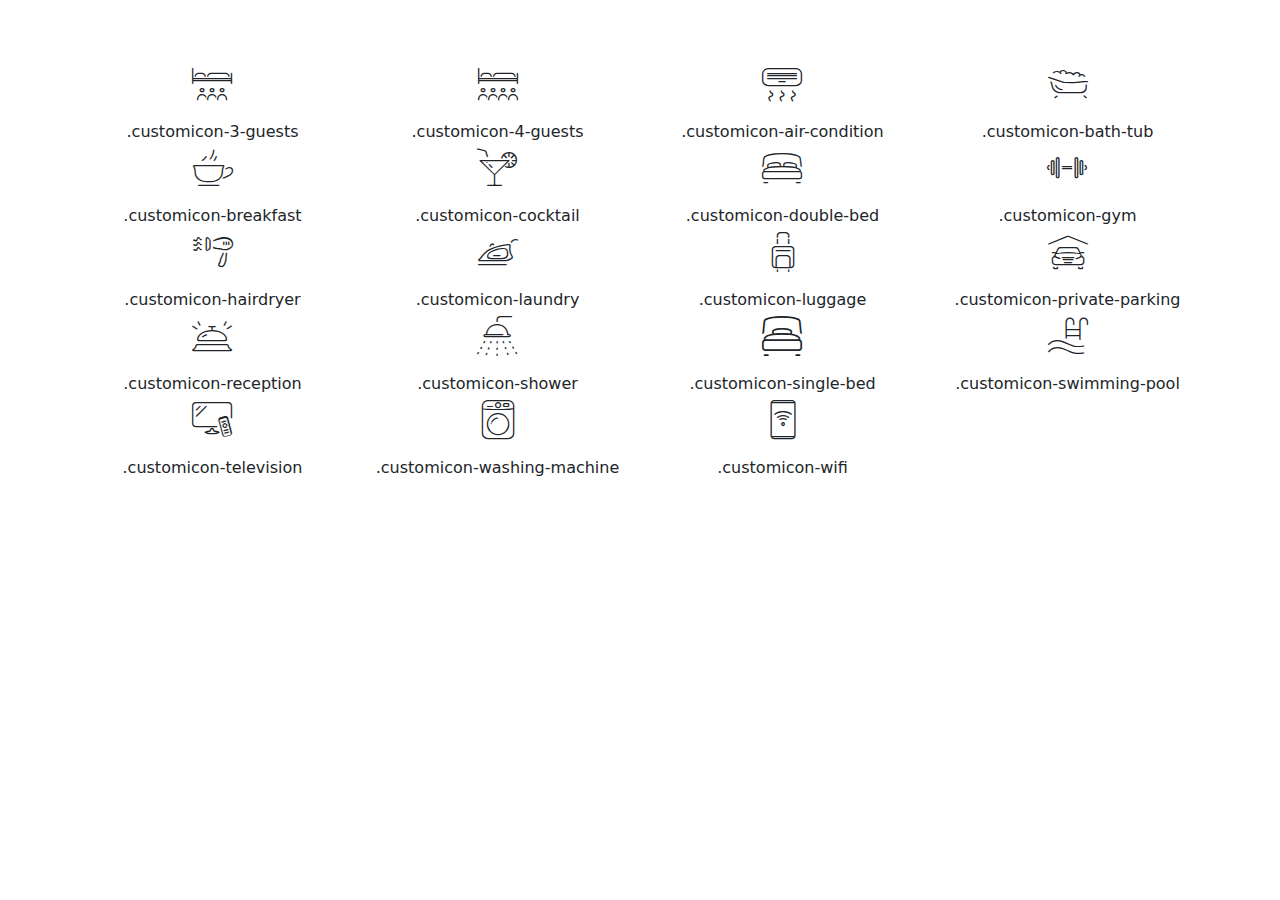
<file: css/custom-icons/demo_icon_set_3.html>
<!doctype html>
<html>
<head>
<title>Your Font/Glyphs</title>
<link rel="stylesheet" href="css/custom-icons.css">
<link href="../bootstrap.min.css" rel="stylesheet">
<!--[if lte IE 7]><script src="lte-ie7.js"></script><![endif]-->
<style>
	#icons i{
		font-size:40px;
		display:block;
}
	</style>
</head>
<body>
  <div class="container" style="margin-top:60px;">
    	<div class="row" id="icons">
           <div class="col-md-3 col-sm3 text-center add_bottom_20">
           <i class="customicon-3-guests"></i>.customicon-3-guests
            </div>
            <div class="col-md-3 col-sm3 text-center add_bottom_20">
            <i class="customicon-4-guests"></i>.customicon-4-guests
            </div>
            <div class="col-md-3 col-sm3 text-center add_bottom_20">
            <i class="customicon-air-condition"></i>.customicon-air-condition
            </div>
            <div class="col-md-3 col-sm3 text-center add_bottom_20">
            <i class="customicon-bath-tub"></i>.customicon-bath-tub
            </div>
           <div class="col-md-3 col-sm3 text-center add_bottom_20">
            <i class="customicon-breakfast"></i>.customicon-breakfast
            </div>
            <div class="col-md-3 col-sm3 text-center add_bottom_20">
            <i class="customicon-cocktail"></i>.customicon-cocktail
            </div>
          <div class="col-md-3 col-sm3 text-center add_bottom_20">
            <i class="customicon-double-bed"></i>.customicon-double-bed
            </div>
            <div class="col-md-3 col-sm3 text-center add_bottom_20">
            <i class="customicon-gym"></i>.customicon-gym
            </div>
            <div class="col-md-3 col-sm3 text-center add_bottom_20">
            <i class="customicon-hairdryer"></i>.customicon-hairdryer
            </div>
            <div class="col-md-3 col-sm3 text-center add_bottom_20">
            <i class="customicon-laundry"></i>.customicon-laundry
            </div>
            <div class="col-md-3 col-sm3 text-center add_bottom_20">
            <i class="customicon-luggage"></i>.customicon-luggage
            </div>
            <div class="col-md-3 col-sm3 text-center add_bottom_20">
            <i class="customicon-private-parking"></i>.customicon-private-parking
            </div>
            <div class="col-md-3 col-sm3 text-center add_bottom_20">
            <i class="customicon-reception"></i>.customicon-reception
            </div>
            <div class="col-md-3 col-sm3 text-center add_bottom_20">
            <i class="customicon-shower"></i>.customicon-shower
            </div>
            <div class="col-md-3 col-sm3 text-center add_bottom_20">
            <i class="customicon-single-bed"></i>.customicon-single-bed
            </div>
            <div class="col-md-3 col-sm3 text-center add_bottom_20">
            <i class="customicon-swimming-pool"></i>.customicon-swimming-pool
            </div>
            <div class="col-md-3 col-sm3 text-center add_bottom_20">
            <i class="customicon-television"></i>.customicon-television
            </div>
            <div class="col-md-3 col-sm3 text-center add_bottom_20">
            <i class="customicon-washing-machine"></i>.customicon-washing-machine
            </div>
            <div class="col-md-3 col-sm3 text-center add_bottom_20">
            <i class="customicon-wifi"></i>.customicon-wifi
            </div>
          
        </div>
    </div>
</body>
</html>
</file>
<file: css/style.css>
/*
Theme Name: Paradise 4.5
Theme URI: https://ansonika.com/paradise/demo.html
Author: Ansonika
Author URI: https://themeforest.net/user/Ansonika/

[Table of contents] 

1. SITE STRUCTURE and TYPOGRAPHY
- 1.0 Preloader
- 1.1 Typography
- 1.2 Animations title
- 1.3 Buttons
- 1.4 Structure

2. CONTENT
- 2.1 Home
- 2.2 About
- 2.3 Room list
- 2.4 Room details
- 2.5 News page
- 2.6 Contact page
- 2.7 Error page
- 2.8 Gallery
- 2.9 Restaurant
- 2.10 Advertise modal
- 2.11 Cookie bar
- 2.12 Home Categories Hover effect
- 2.13 Home Booking form on top

3. COMMON
- 3.1 Misc
- 3.2 Datepicker
- 3.3 Forms
- 3.4 Success submit 
- 3.5 Progess Scroll to top
- 3.6 Spacing
- 3.7 Pagination
- 3.8 Success submit

/*============================================================================================*/
/* 1.  SITE STRUCTURE and TYPOGRAPHY */
/*============================================================================================*/
/*-------- 1.0 Preloader --------*/
@import url("https://fonts.googleapis.com/css2?family=Lora:ital,wght@1,400;1,500&display=swap");
@keyframes background {
  0% {
    top: 0;
  }
  100% {
    top: -100%;
  }
}
#preloader {
  position: fixed;
  top: 0;
  left: 0;
  right: 0;
  width: 100%;
  height: 100%;
  bottom: 0;
  background-color: #292b33;
  z-index: 99999999999 !important;
  overflow: hidden;
}
#preloader.loaded {
  animation: background 0.65s normal forwards cubic-bezier(0.785, 0.135, 0.15, 0.86);
  transition-delay: 1s;
}

[data-loader=circle-side] {
  position: absolute;
  width: 50px;
  height: 50px;
  top: 50%;
  left: 50%;
  margin-left: -25px;
  margin-top: -25px;
  animation: circle infinite 0.95s linear;
  border: 2px solid #111;
  border-top-color: rgba(255, 255, 255, 0.2);
  border-right-color: rgba(255, 255, 255, 0.2);
  border-bottom-color: rgba(255, 255, 255, 0.2);
  border-radius: 100%;
}
@keyframes circle {
  0% {
    transform: rotate(0);
  }
  100% {
    transform: rotate(360deg);
  }
}
/*-------- 1.1 Typography --------*/
/* rem reference
10px = 0.625rem
12px = 0.75rem
14px = 0.875rem
16px = 1rem (base)
18px = 1.125rem
20px = 1.25rem
24px = 1.5rem
30px = 1.875rem
32px = 2rem
*/
html * {
  -webkit-font-smoothing: antialiased;
}

body {
  background: #faf8f5;
  font-size: 15px;
  font-size: 0.9375rem;
  line-height: 1.6;
  font-family: "Montserrat", Helvetica, sans-serif;
  color: #333;
}

main {
  position: relative;
  z-index: 2;
  background-color: #faf8f5;
}

h1,
h2,
h3,
h4,
h5,
h6 {
  color: #333;
  font-weight: 700;
  letter-spacing: -0.03em;
  line-height: 1.3;
}

h3,
h4,
h5,
h6 {
  font-weight: 600;
}

p {
  margin-bottom: 25px;
}

strong {
  font-weight: 600;
}

p.lead strong {
  font-weight: 500;
}

hr {
  margin: 30px 0 30px 0;
  border-color: #d9e1e6;
  opacity: 1;
}
hr.more_margin {
  margin: 60px 0 60px 0;
}

/* General links color */
a {
  color: #978667;
  text-decoration: none;
  transition: all 0.3s ease-in-out;
  outline: none;
}
a:hover, a:focus {
  color: #24262d;
  text-decoration: none;
  outline: none;
}

.title small {
  text-transform: uppercase;
  color: #978667;
  letter-spacing: 3px;
  font-weight: 600;
  display: block;
  margin-bottom: 5px;
  font-size: 12px;
  font-size: 0.75rem;
}
.title h2,
.title h3 {
  font-weight: 700;
  font-size: 38px;
  font-size: 2.375rem;
  margin-bottom: 15px;
}
.title h3 {
  font-size: 31px;
  font-size: 1.9375rem;
}
.title.center {
  text-align: center;
}
.title.white small {
  color: #ebd7b2;
  opacity: 0.8;
}
.title.white h2,
.title.white h3 {
  color: #fff;
}

/*-------- 1.2 Animations title --------*/
.slide-animated {
  transform: translateY(20px);
  opacity: 0;
  visibility: hidden;
  transition: all 0.05s ease;
}

.is-transitioned .slide-animated {
  transform: none;
  opacity: 1;
  visibility: visible;
  transition: all 0.5s ease;
}
.is-transitioned .slide-animated.one {
  transition-delay: 0.5s;
  -webkit-transition-delay: 0.5s;
  -moz-transition-delay: 0.5s;
  -o-transition-delay: 0.5s;
}
.is-transitioned .slide-animated.two {
  transition-delay: 0.7s;
  -webkit-transition-delay: 0.7s;
  -moz-transition-delay: 0.7s;
  -o-transition-delay: 0.7s;
}
.is-transitioned .slide-animated.three {
  transition-delay: 0.9s;
  -webkit-transition-delay: 0.9s;
  -moz-transition-delay: 0.9s;
  -o-transition-delay: 0.9s;
}
.is-transitioned .slide-animated.four {
  transition-delay: 2.5s;
  -webkit-transition-delay: 2.5s;
  -moz-transition-delay: 2.5s;
  -o-transition-delay: 2.5s;
}

/*-------- 1.3 Buttons --------*/
a.btn_1,
.btn_1 {
  border: none;
  color: #fff;
  background: #978667;
  outline: none;
  cursor: pointer;
  display: inline-flex;
  text-decoration: none;
  padding: 14px 25px 14px 25px;
  font-weight: 600;
  transition: all 0.3s ease-in-out;
  border-radius: 25px;
  align-items: center;
  justify-content: center;
  line-height: 1;
}
a.btn_1:hover,
.btn_1:hover {
  background-color: #4b514d;
}
a.btn_1.inverse,
.btn_1.inverse {
  background-color: #fff;
  color: #333;
}
a.btn_1.full-width,
.btn_1.full-width {
  width: 100%;
  text-align: center;
}
a.btn_1.outline,
.btn_1.outline {
  background-color: transparent;
  border: 2px solid #24262d;
  color: #24262d;
}
a.btn_1.outline.white,
.btn_1.outline.white {
  border-color: #fff;
  color: #fff;
}
a.btn_1.outline:hover,
.btn_1.outline:hover {
  background-color: #4b514d;
  border: 2px solid transparent;
  color: #fff;
}

.btn_4 {
  position: relative;
  display: inline-block;
  cursor: pointer;
}
.btn_4.learn-more {
  width: 160px;
  height: auto;
}
.btn_4.learn-more .circle {
  transition: all 0.45s cubic-bezier(0.65, 0, 0.076, 1);
  position: relative;
  display: block;
  margin: 0;
  width: 2.6rem;
  height: 2.6rem;
  background: #978667;
  border-radius: 1.625rem;
}
.btn_4.learn-more .circle .icon {
  transition: all 0.45s cubic-bezier(0.65, 0, 0.076, 1);
  position: absolute;
  top: 0;
  bottom: 0;
  margin: auto;
  background: #fff;
}
.btn_4.learn-more .circle .icon.arrow {
  transition: all 0.45s cubic-bezier(0.65, 0, 0.076, 1);
  left: 0.425rem;
  width: 1.125rem;
  height: 0.125rem;
  background: none;
}
.btn_4.learn-more .circle .icon.arrow::before {
  position: absolute;
  content: "";
  top: -0.25rem;
  right: 0.0625rem;
  width: 0.625rem;
  height: 0.625rem;
  border-top: 0.125rem solid #fff;
  border-right: 0.125rem solid #fff;
  transform: rotate(45deg);
}
.btn_4.learn-more .button-text {
  transition: all 0.45s cubic-bezier(0.65, 0, 0.076, 1);
  position: absolute;
  top: 0;
  left: 0;
  right: 0;
  bottom: 0;
  padding: 0.75rem 0;
  margin: 0 0 0 1.5rem;
  color: #333;
  font-weight: 600;
  line-height: 1.1;
  text-align: center;
}
.btn_4:hover .circle {
  width: 100%;
}
.btn_4:hover .circle .icon.arrow {
  background: #fff;
  transform: translate(1rem, 0);
}
.btn_4:hover .button-text {
  color: #fff;
}

a.animated_link {
  position: relative;
  text-decoration: none;
}
a.animated_link::before {
  content: "";
  position: absolute;
  display: block;
  width: 100%;
  height: 2px;
  bottom: -5px;
  left: 0;
  background-color: #24262d;
  transform: scaleX(0);
  transform-origin: top left;
  transition: transform 0.3s ease;
}
a.animated_link:hover::before {
  transform: scaleX(1);
}
a.animated_link.active::before {
  transform: scaleX(1);
}

.mouse_wp {
  position: absolute;
  right: 30px;
  bottom: 30px;
  text-align: right;
  width: 40px;
  z-index: 999;
}

.mouse {
  background: #4e5559 linear-gradient(transparent 0%, transparent 50%, #ffffff 50%, #ffffff 100%);
  width: 36px;
  height: 58px;
  border-radius: 100px;
  background-size: 100% 200%;
  animation: colorSlide 15s linear infinite, nudgeMouse 15s ease-out infinite;
}

.mouse:before,
.mouse:after {
  content: "";
  position: absolute;
  top: 0;
  right: 0;
  bottom: 0;
  left: 0;
  margin: auto;
}

.mouse:before {
  width: 32px;
  height: 54px;
  background-color: #222a30;
  border-radius: 100px;
}

.mouse:after {
  background-color: #ffffff;
  width: 5px;
  height: 5px;
  border-radius: 100%;
  animation: trackBallSlide 15s linear infinite;
}
@keyframes colorSlide {
  0% {
    background-position: 0% 100%;
  }
  20% {
    background-position: 0% 0%;
  }
  21% {
    background-color: #4e5559;
  }
  29.99% {
    background-color: #ffffff;
    background-position: 0% 0%;
  }
  30% {
    background-color: #4e5559;
    background-position: 0% 100%;
  }
  50% {
    background-position: 0% 0%;
  }
  51% {
    background-color: #4e5559;
  }
  59% {
    background-color: #ffffff;
    background-position: 0% 0%;
  }
  60% {
    background-color: #4e5559;
    background-position: 0% 100%;
  }
  80% {
    background-position: 0% 0%;
  }
  81% {
    background-color: #4e5559;
  }
  90%, 100% {
    background-color: #ffffff;
  }
}
@keyframes trackBallSlide {
  0% {
    opacity: 1;
    transform: scale(1) translateY(-20px);
  }
  6% {
    opacity: 1;
    transform: scale(0.9) translateY(5px);
  }
  14% {
    opacity: 0;
    transform: scale(0.4) translateY(40px);
  }
  15%, 19% {
    opacity: 0;
    transform: scale(0.4) translateY(-20px);
  }
  28%, 29.99% {
    opacity: 1;
    transform: scale(1) translateY(-20px);
  }
  30% {
    opacity: 1;
    transform: scale(1) translateY(-20px);
  }
  36% {
    opacity: 1;
    transform: scale(0.9) translateY(5px);
  }
  44% {
    opacity: 0;
    transform: scale(0.4) translateY(40px);
  }
  45%, 49% {
    opacity: 0;
    transform: scale(0.4) translateY(-20px);
  }
  58%, 59.99% {
    opacity: 1;
    transform: scale(1) translateY(-20px);
  }
  60% {
    opacity: 1;
    transform: scale(1) translateY(-20px);
  }
  66% {
    opacity: 1;
    transform: scale(0.9) translateY(5px);
  }
  74% {
    opacity: 0;
    transform: scale(0.4) translateY(40px);
  }
  75%, 79% {
    opacity: 0;
    transform: scale(0.4) translateY(-20px);
  }
  88%, 100% {
    opacity: 1;
    transform: scale(1) translateY(-20px);
  }
}
@keyframes nudgeMouse {
  0% {
    transform: translateY(0);
  }
  20% {
    transform: translateY(8px);
  }
  30% {
    transform: translateY(0);
  }
  50% {
    transform: translateY(8px);
  }
  60% {
    transform: translateY(0);
  }
  80% {
    transform: translateY(8px);
  }
  90% {
    transform: translateY(0);
  }
}
@keyframes nudgeText {
  0% {
    transform: translateY(0);
  }
  20% {
    transform: translateY(2px);
  }
  30% {
    transform: translateY(0);
  }
  50% {
    transform: translateY(2px);
  }
  60% {
    transform: translateY(0);
  }
  80% {
    transform: translateY(2px);
  }
  90% {
    transform: translateY(0);
  }
}
@keyframes colorText {
  21% {
    color: #4e5559;
  }
  30% {
    color: #ffffff;
  }
  51% {
    color: #4e5559;
  }
  60% {
    color: #ffffff;
  }
  81% {
    color: #4e5559;
  }
  90% {
    color: #ffffff;
  }
}
/*-------- 1.4 Structure --------*/
/* Header */
header {
  padding: 20px 0;
  width: 100%;
  z-index: 999;
  position: fixed;
  left: 0;
  top: 0;
  background-color: rgba(255, 255, 255, 0);
  transition: all 0.3s ease;
}
@media (max-width: 767px) {
  header {
    padding: 15px 0;
  }
}
header .logo_normal img, header .logo_sticky img{width: 120px;}
header .logo_sticky {
  display: none;
}
header .logo_normal {
  display: block;
}
header.reveal_header .container-fluid {
  padding-right: 25px;
  padding-left: 25px;
}
@media (max-width: 767px) {
  header.reveal_header .container-fluid {
    padding-right: 15px;
    padding-left: 15px;
  }
}
header.reveal_header.headroom--not-top {
  border-bottom: 1px solid #ededed;
  background-color: rgb(255, 255, 255);
}
header.reveal_header.headroom--top .logo_normal {
  display: block;
}
header.reveal_header.headroom--top nav ul li a {
  color: #fff;
}
header.reveal_header.headroom--top nav ul li a.animated_link:before {
  background-color: #fff;
}
header.reveal_header.headroom--top .logo_sticky {
  display: none;
}
header.reveal_header.headroom--not-top .logo_normal {
  display: none;
}
header.reveal_header.headroom--not-top .logo_sticky {
  display: block;
}
header nav ul {
  list-style: none;
  padding: 0;
  margin: 0;
  text-align: right;
}
header nav ul li {
  display: inline-block;
  font-weight: 600;
  margin-left: 25px;
}
header nav ul li:first-child {
  margin-left: 0;
}
@media (max-width: 991px) {
  header nav ul li:first-child {
    display: none;
  }
}
header.fixed_header nav ul li a {
  color: #fff;
}
header.fixed_header nav ul li a.animated_link:before {
  background-color: #fff;
}
header.fixed_header.sticky, header.fixed_header {
  transition: all 0.3s ease-in-out;
  border-bottom: 1px solid #d9e1e6;
  background-color: #fff;
}
header.fixed_header.sticky .logo_normal {
  display: none;
}
header.fixed_header.sticky .logo_sticky {
  display: inline-block;
}
header.fixed_header.sticky nav ul li a {
  color: #333;
}
header.fixed_header.sticky nav ul li a.animated_link:before {
  background-color: #333;
}
header.fixed_header.sticky nav ul li a.btn_1 {
  color: #fff;
}
header.fixed_header.sticky .hamburger__inner,
header.fixed_header.sticky .hamburger__inner::before,
header.fixed_header.sticky .hamburger__inner::after {
  background-color: #333;
}

.hamburger_2 {
  position: relative;
  top: 8px;
  padding: 0 0;
  display: inline-block;
  cursor: pointer;
  transition-property: opacity, filter;
  transition-duration: 0.15s;
  transition-timing-function: linear;
  font: inherit;
  color: inherit;
  text-transform: none;
  background-color: transparent;
  border: 0;
  margin: 0;
  overflow: visible;
}
@media (max-width: 991px) {
  .hamburger_2 {
    top: 5px;
  }
}
.hamburger_2:hover .hamburger__inner {
  animation: burger 0.4s ease;
}
.hamburger_2:hover .hamburger__inner:before {
  animation: burger 0.4s 0.1s ease;
}
.hamburger_2:hover .hamburger__inner:after {
  animation: burger 0.4s 0.2s ease;
}
.hamburger_2 .hamburger__box {
  width: 24px;
  height: 24px;
  display: inline-block;
  position: relative;
}
.hamburger_2 .hamburger__inner {
  display: block;
  top: 50%;
  margin-top: -2px;
}
.hamburger_2 .hamburger__inner,
.hamburger_2 .hamburger__inner::before,
.hamburger_2 .hamburger__inner::after {
  width: 24px;
  height: 2px;
  background-color: #000;
  border-radius: 0px;
  position: absolute;
  transition-property: transform;
  transition-duration: 0.15s;
  transition-timing-function: ease;
}
.hamburger_2 .hamburger__inner::before,
.hamburger_2 .hamburger__inner::after {
  content: "";
  display: block;
}
.hamburger_2 .hamburger__inner::before {
  top: -8px;
}
.hamburger_2 .hamburger__inner::after {
  bottom: -8px;
}

@keyframes burger {
  0% {
    transform-origin: 0 100%;
    transform: scale(1, 1);
  }
  50% {
    transform-origin: 0 100%;
    transform: scale(0, 1);
  }
  100% {
    transform-origin: 0 100%;
    transform: scale(1, 1);
  }
}
.headroom--not-top .hamburger__inner,
.headroom--not-top .hamburger__inner::before,
.headroom--not-top .hamburger__inner::after {
  background-color: #333;
}

/* Hamburger with close */
.hamburger {
  position: relative;
  top: 8px !important;
}

.headroom--not-top .hamburger-inner,
.headroom--not-top .hamburger-inner::before,
.headroom--not-top .hamburger-inner::after {
  background-color: #333;
}

/*Animated header revealed*/
.animated {
  animation-duration: 0.5s;
  animation-fill-mode: both;
  will-change: transform, opacity;
}
@keyframes slideDown {
  0% {
    transform: translateY(-100%);
  }
  100% {
    transform: translateY(0);
  }
}
.animated.slideDown {
  animation-name: slideDown;
}
@keyframes slideUp {
  0% {
    transform: translateY(0);
  }
  100% {
    transform: translateY(-100%);
  }
}
.animated.slideUp {
  animation-name: slideUp;
}

/*-------- Menu Version 1 --------*/
.nav_panel {
  overflow-y: auto;
  transform: translateX(100%);
  top: 0;
  right: 0;
  bottom: 0;
  width: 350px;
  height: 100%;
  position: fixed;
  z-index: 99999;
  background-color: #fff;
  box-shadow: 0px 0px 20px 0px rgba(0, 0, 0, 0.1);
  transition: all 0.5s cubic-bezier(0.77, 0, 0.175, 1);
}
.nav_panel.show {
  transform: translateX(0);
}
@media (max-width: 767px) {
  .nav_panel {
    width: 100%;
  }
}

.logo_panel {
  text-align: center;
  display: flex;
  align-items: center;
  justify-content: center;
  height: 135px;
  background-color: #faf8f5;
}

.sidebar-navigation {
  border-top: 1px solid #ededed;
  overflow-x: hidden;
  width: 100%;
  position: absolute;
  padding-top: 20px;
  top: 135px;
  bottom: 0;
  left: 0;
  padding-left: 20px;
  padding-right: 10px;
  z-index: 9999;
}
.sidebar-navigation nav {
  position: relative;
  height: 100%;
  min-height: 450px;
}
.sidebar-navigation nav a {
  font-size: 14px;
  font-size: 0.875rem;
  color: #333;
  text-decoration: none;
  font-weight: 600;
  text-transform: uppercase;
}
.sidebar-navigation nav a.active {
  color: #978667;
}
.sidebar-navigation nav ul {
  list-style: none;
  position: absolute;
  top: 0;
  padding: 1rem;
  width: 100%;
  height: 100%;
  background: #fff;
  z-index: 1;
  transition: all 0.4s cubic-bezier(0.645, 0.045, 0.355, 1);
}
.sidebar-navigation nav ul ul {
  right: calc(200% + 10px);
  left: calc(100% + 20px);
}
.sidebar-navigation nav ul li.parent > a:after {
  font-family: "bootstrap-icons";
  content: "\f285";
  float: right;
}

.sidebar-navigation nav ul li.back a {
  color: #999;
  text-transform: none;
  background-color: rgba(255, 255, 255, 0.2);
}

.sidebar-navigation nav ul li.back {
  margin-left: -20px;
}
.sidebar-navigation nav ul li.back > a:before {
  font-family: "bootstrap-icons";
  content: "\f284";
  margin-right: 5px;
  float: left;
}

.sidebar-navigation nav ul li.back a:focus,
.sidebar-navigation nav ul li.back a:hover {
  color: #333;
}

.sidebar-navigation nav ul li a {
  margin-bottom: 10px;
  padding: 0.35rem 0.65rem;
  display: block;
  position: relative;
  transition: all 0.2s;
}

.sidebar-navigation nav ul li a:focus,
.sidebar-navigation nav ul li a:hover {
  color: #978667;
}

.sidebar-navigation nav ul .active {
  left: 0;
  right: 0;
}
.sidebar-navigation nav ul .active > li > a {
  opacity: 1;
}

.sidebar-navigation nav ul.hidden > li > a {
  opacity: 0;
}

.sidebar-navigation nav ul ul .active {
  left: calc(100% + 20px);
  right: calc(100% + 20px);
}

.panel_footer {
  position: absolute;
  bottom: 0;
  left: 0;
  width: 100%;
  z-index: 99999;
  padding: 0 25px;
  font-size: 14px;
  font-size: 0.875rem;
}

.phone_element {
  border-top: 1px solid #d9e1e6;
  padding: 20px 0 20px 0;
  position: relative;
  line-height: 1.4;
}
.phone_element a {
  display: flex;
  align-items: center;
}
.phone_element a span {
  font-size: 18px;
  font-size: 1.125rem;
  font-weight: 600;
  color: #978667;
}
.phone_element a span em {
  color: #333;
  display: block;
  font-style: inherit;
  text-transform: uppercase;
  font-size: 11px;
  font-size: 0.6875rem;
  font-weight: 500;
  letter-spacing: 2px;
}
.phone_element a i {
  margin-right: 15px;
  font-size: 30px;
  font-size: 1.875rem;
  color: #978667;
}
.phone_element.no_borders {
  padding-top: 5px;
  border-top: none;
}

.closebt {
  transition: all 0.3s ease-in-out;
  cursor: pointer;
  color: #ccc;
  display: inline-block;
  text-align: center;
  position: absolute;
  right: 25px;
  top: 0;
}
.closebt i {
  font-size: 42px;
  font-size: 2.625rem;
}
.closebt:hover {
  transform: rotate(90deg);
  opacity: 1;
}

/*-------- Menu Version 2 --------*/
a.close_panel {
  position: absolute;
  right: 20px;
  top: 10px;
  font-size: 32px;
  font-size: 2rem;
  color: #ccc;
}
a.close_panel:hover {
  color: #444;
}

.panel_menu {
  position: fixed;
  top: 0;
  bottom: 0;
  left: 0;
  right: 0;
  z-index: 99;
  width: 100%;
  height: 100%;
  background-color: #4b514d;
  overflow: hidden;
  transition: all 600ms cubic-bezier(0.19, 1, 0.56, 1);
  transform: translate3d(0, -100%, 0);
}
.panel_menu.active {
  transform: translate3d(0, 0, 0);
}
.panel_menu .panel__content {
  height: 100%;
  width: 100%;
  text-align: left;
  opacity: 0;
  transition: all 600ms;
  transition-delay: 600ms;
}
.panel_menu .panel__content .panel__content_wrapper {
  padding: 0 15px;
  background-color: #4a504c;
  background-color: rgba(75, 81, 77, 0.9);
  width: 100%;
  height: 100%;
  color: #fff;
  display: flex;
  align-items: center;
}
@media (max-width: 767px) {
  .panel_menu .panel__content .panel__content_wrapper {
    padding-top: 30px;
    overflow: auto;
    display: block;
  }
}
.panel_menu .panel__content .contacts ul {
  list-style: none;
  padding: 0;
  margin: 0 0 25px 0;
}
.panel_menu .panel__content .contacts ul li a {
  display: flex;
  align-items: center;
}
.panel_menu .panel__content .contacts ul li a i {
  font-size: 24px;
  font-size: 1.5rem;
  margin-right: 10px;
}
@media (max-width: 991px) {
  .panel_menu .wrapper_menu {
    margin-top: 100px;
  }
}
.panel_menu .wrapper_menu > ul {
  list-style: none;
  margin: 0 0 25px 0;
  padding: 0;
}
.panel_menu .wrapper_menu > ul li a {
  position: relative;
  font-size: 36px;
  font-size: 2.25rem;
  font-weight: 600;
  letter-spacing: -0.03em;
  text-decoration: none;
  color: #FFF;
  transition: opacity 0.3s ease-in-out;
}
@media (max-width: 767px) {
  .panel_menu .wrapper_menu > ul li a {
    font-size: 24px;
    font-size: 1.5rem;
  }
}

.panel_menu.active .panel__content {
  opacity: 1;
}

.no_scroll {
  overflow: hidden;
}

@media (max-width: 991px) {
  .header_color {
    background-color: #4b514d;
  }
}

.image {
  position: fixed;
  top: 0;
  left: 0;
  width: 100%;
  height: 100%;
  z-index: -1;
  opacity: 0;
  visibility: hidden;
  transition: all 1s ease-in-out;
}
.image img {
  width: 100%;
  height: 100%;
  -o-object-fit: cover;
     object-fit: cover;
  -o-object-position: 50% 50%;
     object-position: 50% 50%;
  filter: grayscale(100%);
}

ul > li:first-child .image {
  opacity: 1;
  visibility: visible;
  transition-delay: 1000ms;
}

.container-item.active a + .image {
  opacity: 1;
  visibility: visible;
  overflow: hidden;
  width: 100%;
  height: 100%;
}

.wrapper_menu.hover a {
  opacity: 0.4;
}

.container-item.active a {
  opacity: 1;
}

.menu_panel_details {
  width: 100%;
  font-size: 16px;
  font-size: 1rem;
  margin-bottom: 10px;
}
.menu_panel_details h5 {
  color: #fff;
  font-size: 19px;
  font-size: 1.1875rem;
}
.menu_panel_details p {
  margin-bottom: 20px;
}
.menu_panel_details a {
  color: #fff;
}
.menu_panel_details a:hover {
  color: #ebd7b2;
}

/*-------- Menu v4 --------*/
.menu_v4 .hamburger_2 {
  top: 5px;
}
.menu_v4 .hamburger_2,
.menu_v4 .closebt,
.menu_v4 .layer {
  display: none;
}
@media (max-width: 991px) {
  .menu_v4 .hamburger_2,
  .menu_v4 .closebt,
  .menu_v4 .layer {
    display: block;
  }
}
.menu_v4 .logo_panel {
  display: none;
  border-bottom: 1px solid #ededed;
}
@media (max-width: 991px) {
  .menu_v4 .logo_panel {
    display: flex;
  }
}

@media only screen and (max-width: 991px) {
  .main-menu {
    overflow-y: scroll;
    transform: translateX(102%);
    top: 0;
    right: 0;
    bottom: 0;
    width: 350px;
    height: 100%;
    position: fixed;
    z-index: 99999;
    background-color: #fff;
    transition: all 0.5s cubic-bezier(0.77, 0, 0.175, 1);
    box-shadow: 0px 0px 20px 0px rgba(0, 0, 0, 0.1);
    -webkit-transition: all 0.4s cubic-bezier(0.77, 0, 0.175, 1);
    -moz-transition: all 0.4s cubic-bezier(0.77, 0, 0.175, 1);
  }
  .main-menu #mainNav {
    padding: 30px;
  }
  .main-menu #mainNav ul {
    text-align: left;
  }
  .main-menu #mainNav ul li {
    display: block;
    margin: 0;
  }
  .main-menu #mainNav ul li a {
    display: block;
    color: #333 !important;
    text-transform: uppercase;
    padding: 0.35rem 0.65rem !important;
    margin: 0 0 10px 0;
  }
  .main-menu #mainNav ul li a:before {
    display: none !important;
  }
  .main-menu #mainNav ul li a:hover, .main-menu #mainNav ul li a.active {
    color: #978667 !important;
  }
  .main-menu #mainNav ul li a.btn_1 {
    background-color: transparent;
  }
  .main-menu.show {
    transform: translateX(0);
  }
}
.nav_panel #mainNav nav ul > li {
  display: block;
  margin: 15px 0;
  padding: 0 !important;
  opacity: 0;
  transition: all 0.8s ease 500ms;
  transform: translateY(30px);
}

.nav_panel #mainNav nav ul > li:first-child {
  transition-delay: 0.2s;
}

.nav_panel #mainNav nav ul > li:nth-child(2) {
  transition-delay: 0.3s;
}

.nav_panel #mainNav nav ul > li:nth-child(3) {
  transition-delay: 0.4s;
}

.nav_panel #mainNav nav ul > li:nth-child(4) {
  transition-delay: 0.5s;
}

.nav_panel #mainNav nav ul > li:nth-child(5) {
  transition-delay: 0.6s;
}

.nav_panel.show #mainNav nav ul > li {
  transform: translateY(0);
  opacity: 1;
}

/*-------- Menu version 4 with submenu example on menu-5.html --------*/
.submenu_version .main-menu ul li {
  position: relative;
}

/* All styles for screen size over 992px
================================================== */
@media only screen and (min-width: 992px) {
  .submenu_version .main-menu {
    width: auto;
  }
  .submenu_version .main-menu ul > li > a:hover {
    opacity: 0.6;
  }
  .submenu_version .main-menu ul > li > a.btn_1:hover {
    opacity: 0.6;
  }
  .submenu_version .main-menu ul li.submenu:hover > a:before,
  .submenu_version .main-menu ul li.submenu:hover > a:after {
    bottom: -10px;
    opacity: 0;
  }
  .submenu_version .main-menu ul ul {
    position: absolute;
    border-top: 2px solid #978667;
    z-index: 1;
    visibility: hidden;
    left: 0;
    top: 130%;
    margin: 0;
    display: block;
    text-align: left;
    padding: 0;
    background: #fff;
    min-width: 210px;
    box-shadow: 0px 6px 12px 0px rgba(0, 0, 0, 0.175);
    transform: scale(0.4);
    transform-origin: 10% top;
    transition: 0.15s linear, 0.1s opacity cubic-bezier(0.39, 0.575, 0.565, 1), 0.15s transform cubic-bezier(0.1, 1.26, 0.83, 1);
    border-radius: 3px;
    opacity: 0;
    transition: all 0.2s ease;
  }
  .submenu_version .main-menu ul ul:before {
    bottom: 100%;
    left: 12%;
    border: solid transparent;
    content: " ";
    height: 0;
    width: 0;
    position: absolute;
    pointer-events: none;
    border-bottom-color: #978667;
    border-width: 7px;
    margin-left: -7px;
  }
  .submenu_version .main-menu ul li:hover > ul {
    padding: 0;
    visibility: visible;
    opacity: 1;
    transform: scale(1);
    transition-delay: 0.2s;
    transition-duration: 0s, 0.2s, 0.2s;
  }
  .submenu_version .main-menu ul ul li {
    display: block;
    margin: 0;
  }
  .submenu_version .main-menu ul ul li a {
    font-size: 13px;
    font-size: 0.8125rem;
    color: #333 !important;
    display: block;
    padding: 12px 15px;
    font-weight: 500;
    transition: all 0.3s ease;
  }
  .submenu_version .main-menu ul ul li:last-child a {
    border-bottom: none;
  }
  .submenu_version .main-menu ul ul li:first-child a:hover {
    border-radius: 3px 3px 0 0;
  }
  .submenu_version .main-menu ul ul li:last-child a {
    border-bottom: none;
  }
  .submenu_version .main-menu ul ul li:last-child a:hover {
    border-radius: 0 0 3px 3px;
  }
  .submenu_version .main-menu ul ul li:hover > a {
    background-color: #f9f9f9;
    color: #978667 !important;
    padding-left: 20px;
    opacity: 1;
  }
}
@media only screen and (max-width: 991px) {
  .submenu_version .main-menu ul > li > a.show-submenu:hover:after {
    color: #978667;
  }
  .submenu_version .main-menu ul > li > a.show-submenu:after {
    transition: all 0.3s ease-in-out;
    font-family: "bootstrap-icons";
    font-size: 18px;
    font-size: 1.125rem;
    content: "\f282";
    line-height: 1;
    float: right;
    transform: rotate(0);
  }
  .submenu_version .main-menu ul > li > a.show-submenu.show_normal:after {
    transform: rotate(180deg);
  }
  .submenu_version .main-menu ul li.submenu ul {
    border-left: 1px solid #ededed;
    margin: 0 0 15px 25px;
  }
  .submenu_version .main-menu #mainNav ul li ul li a {
    text-transform: none !important;
    font-weight: 500;
    font-size: 14px;
    font-size: 0.875rem;
  }
  .submenu_version .main-menu .show-submenu + ul {
    opacity: 0;
    display: none;
  }
  .submenu_version .main-menu a.show-submenu.show_normal + ul {
    opacity: 1;
    display: block;
  }
  .submenu_version .main-menu #mainNav a.show-submenu.show_normal {
    color: #978667 !important;
  }
}
@media only screen and (max-width: 560px) {
  .main-menu.show {
    width: 100%;
  }
}
/*-------- Hero --------*/
.opacity-mask {
  width: 100%;
  height: 100%;
  position: absolute;
  left: 0;
  top: 0;
  z-index: 2;
}

.background-image {
  background-size: cover;
  background-repeat: no-repeat;
  background-position: center center;
  transition: all 0.5s ease;
  position: absolute;
  top: 0;
  bottom: 0;
  left: 0;
  right: 0;
  z-index: 1;
}

.jarallax {
  position: relative;
  z-index: 0;
}

.jarallax > .jarallax-img {
  position: absolute;
  -o-object-fit: cover;
     object-fit: cover;
  top: 0;
  left: 0;
  width: 100%;
  height: 100%;
  z-index: -1;
}

span[data-jarallax-element] {
  display: block;
}

.kenburns .owl-item.active .item img,
img.jarallax-img.kenburns {
  transform-origin: 50% 50%;
  animation: kenburns 15s linear 0s;
  transition: all 1s ease-in-out;
  transition: all 1s ease-in-out;
  animation-fill-mode: forwards;
  /* or: backwards, both, none */
}

@keyframes kenburns {
  0% {
    transform: scale3d(1.4, 1.4, 1.4) translate3d(-5%, -2%, 0px);
    transition: transform 7000ms linear 1s;
  }
  100% {
    transform: scale3d(1.25, 1.25, 1.25) translate3d(0px, 0px, 0px);
    transition: transform 7000ms linear 1s;
  }
}
img.jarallax-img.kenburns-2 {
  transform-origin: 50% 50%;
  animation: kenburns 10s linear 0s;
  transition: all 1s ease-in-out;
  transition: all 1s ease-in-out;
  animation-fill-mode: forwards;
  /* or: backwards, both, none */
}

.hero {
  color: #fff;
  overflow: hidden;
}
.hero.full-height {
  height: 100vh;
}
@media (max-width: 991px) {
  .hero.full-height {
    min-height: 600px;
  }
}
@media (max-width: 767px) {
  .hero.full-height {
    height: 87vh;
  }
}
.hero.medium-height {
  height: 70vh;
}
@media (max-width: 991px) {
  .hero.medium-height {
    min-height: 600px;
  }
}
.hero.small-height {
  height: 60vh;
}
@media (max-width: 991px) {
  .hero.small-height {
    min-height: 600px;
  }
}
.hero .wrapper {
  text-align: left;
  height: 100%;
}
.hero .wrapper small {
  text-transform: uppercase;
  letter-spacing: 3px;
  display: block;
  margin: 0 0 10px 0;
  color: #ebd7b2;
  font-weight: 600;
}
.hero .wrapper h1,
.hero .wrapper h3 {
  color: #fff;
  font-size: 51px;
  font-size: 3.1875rem;
  margin: 0 0 10px 0;
  font-weight: 700;
  text-transform: uppercase;
}
@media (max-width: 767px) {
  .hero .wrapper h1,
  .hero .wrapper h3 {
    font-size: 36px;
    font-size: 2.25rem;
  }
}
@media (max-width: 575px) {
  .hero .wrapper h1,
  .hero .wrapper h3 {
    font-size: 32px;
    font-size: 2rem;
  }
}
.hero .wrapper p {
  font-weight: 400;
  font-size: 24px;
  font-size: 1.5rem;
  line-height: 1.4;
  margin-bottom: 0;
}
.hero .wrapper p strong {
  font-weight: 600;
}
@media (max-width: 767px) {
  .hero .wrapper p {
    padding: 0;
    font-size: 18px;
    font-size: 1.125rem;
  }
}

.parallax_section_1 {
  overflow: hidden;
  height: 70vh;
}
@media (max-width: 991px) {
  .parallax_section_1 {
    min-height: 650px;
  }
}

/* Hero new datepicker */
.hero.home-search {
  overflow: visible;
}
@media (max-width: 991px) {
  .hero.home-search {
    z-index: 9999 !important;
  }
}

/*-------- Footer --------*/
footer {
  background-color: #24262d;
  position: relative;
  color: #fff;
}
@media (max-width: 991px) {
  footer {
    z-index: 0;
  }
}
footer .footer_bg {
  position: relative;
  padding-top: 230px;
  z-index: 2;
  overflow: hidden;
}
@media (max-width: 767px) {
  footer .footer_bg {
    height: 160px;
    padding-top: 180px;
  }
}
footer .footer_bg .background-image {
  opacity: 0.3;
  filter: grayscale(100%);
}
footer .footer_bg .gradient_over {
  background: transparent;
  background: linear-gradient(to bottom, transparent, #24262d);
  top: 0;
  bottom: 0;
  height: 100%;
  left: 0;
  pointer-events: none;
  position: absolute;
  width: 100%;
  z-index: 3;
}
footer .move_content {
  margin-top: -80px;
  position: relative;
  z-index: 4;
  padding-bottom: 120px;
}
@media (max-width: 767px) {
  footer .move_content {
    padding-bottom: 60px;
  }
}
footer h5 {
  color: #fff;
  margin-bottom: 20px;
  font-size: 20px;
  font-size: 1.25rem;
}
@media (max-width: 767px) {
  footer h5 {
    margin-bottom: 10px;
  }
}
footer hr {
  opacity: 0.1;
}
footer ul {
  list-style: none;
  padding: 0;
  margin: 0 0 25px 0;
}
footer a {
  color: #ebd7b2;
}
footer a:hover {
  color: #fff;
}
footer .copy {
  text-align: center;
  padding: 25px 0;
  background-color: #1f2127;
  font-size: 13px;
  font-size: 0.8125rem;
}

.social ul {
  display: block;
  list-style: none;
  margin: 0 0 25px 0;
  padding: 0;
}
.social ul li {
  display: inline-block;
  margin: 0 5px;
}
.social ul li a {
  display: block;
  color: #fff;
}
.social ul li a:hover {
  color: #ebd7b2;
}
.social ul li a i {
  font-size: 21px;
  font-size: 1.3125rem;
}

.styled-select {
  max-width: 180px;
  overflow: hidden;
  height: 40px;
  line-height: 40px;
  border: none;
  background-color: #f3f3f3;
  background-color: rgba(255, 255, 255, 0.05);
  border-radius: 3px;
  padding-right: 35px;
  position: relative;
}
.styled-select.lang-selector:after {
  font-family: "bootstrap-icons";
  content: "\f3ee";
  color: #fff;
  position: absolute;
  right: 15px;
  top: 0;
}
.styled-select select {
  background: transparent;
  width: 110%;
  padding-left: 15px;
  border: 0;
  border-radius: 0;
  box-shadow: none;
  height: 30px;
  color: #ccc;
  font-size: 13px;
  font-size: 0.8125rem;
  margin: 0;
  font-weight: 500;
  appearance: window;
  -moz-appearance: window;
  -webkit-appearance: none;
  cursor: pointer;
  outline: none;
}
.styled-select select:focus {
  color: #fff;
  outline: none;
  box-shadow: none;
}
.styled-select select::-ms-expand {
  display: none;
}

.styled-select.lang-selector select option {
  color: #555;
}

.footer_links {
  margin-bottom: 25px;
}
.footer_links ul {
  line-height: 1.9;
}
.footer_links ul li a {
  display: inline-block;
  color: #fff;
}
.footer_links ul li a:hover {
  transform: translateX(10px);
}

#newsletter .form-group {
  position: relative;
}
#newsletter h5 {
  margin: 0 0 25px 0;
}
@media (max-width: 767px) {
  #newsletter h5 {
    margin: 0 0 15px 0;
  }
}
#newsletter .form-group {
  position: relative;
}
#newsletter input[type=email] {
  border: 0;
  height: 45px;
  border-radius: 3px;
  padding-left: 15px;
  background-color: #f3f3f3;
  background-color: rgba(255, 255, 255, 0.06);
  color: #fff;
}
#newsletter input[type=email]:focus {
  border: 0;
  box-shadow: none;
}
#newsletter button[type=submit] {
  position: absolute;
  right: 5px;
  color: #fff;
  font-size: 22px;
  font-size: 1.375rem;
  top: 2px;
  border: 0;
  opacity: 0.6;
  height: 45px;
  cursor: pointer;
  background-color: transparent;
  transition: all 0.3s ease-in-out;
  outline: none;
}
#newsletter button[type=submit]:hover {
  opacity: 1;
}

/* Opacity mask when left open */
.layer {
  position: fixed;
  top: 0;
  left: 0;
  width: 100%;
  min-width: 100%;
  min-height: 100%;
  z-index: 9999;
  background-color: rgba(0, 0, 0, 0.35);
  transition: all 0.1s ease;
  opacity: 0;
  visibility: hidden;
}

.layer-is-visible {
  opacity: 1;
  visibility: visible;
}

/*============================================================================================*/
/* 2.  CONTENT */
/*============================================================================================*/
/*-------- 2.1 Home page --------*/
.booking_form {
  background-color: #fff;
  padding: 5px;
  border-radius: 5px;
  margin: 15px auto 0;
  position: relative;
  box-shadow: 0px 0px 30px 0px rgba(0, 0, 0, 0.3);
}
@media (max-width: 991px) {
  .booking_form {
    padding: 0;
    background: none;
    box-shadow: none;
  }
}
.booking_form input {
  border: 0;
  height: 50px;
  padding-left: 15px;
  border-radius: 0;
  background-color: transparent;
  border-right: 1px solid #d9e1e6;
  font-weight: 500;
  font-size: 15px;
  font-size: 0.9375rem;
  color: #6c757d;
}
@media (max-width: 991px) {
  .booking_form input {
    border: none;
    background-color: #fff;
    border-radius: 5px;
    margin-bottom: 10px;
  }
}
.booking_form input:focus {
  box-shadow: none;
  border-right: 1px solid #d9e1e6;
}
@media (max-width: 991px) {
  .booking_form input:focus {
    border-right: none;
  }
}
.booking_form .form-group {
  margin: 0;
  position: relative;
}
@media (max-width: 991px) {
  .booking_form .form-group {
    margin-bottom: 5px;
  }
}
.booking_form .form-group i {
  border-radius: 3px;
  font-size: 21px;
  font-size: 1.3125rem;
  position: absolute;
  line-height: 50px;
  top: 2px;
  right: 4px;
  padding-right: 15px;
  display: block;
  width: 20px;
  box-sizing: content-box;
  height: 50px;
  z-index: 1;
  color: #978667;
}
.booking_form input[type=submit] {
  transition: all 0.3s ease-in-out;
  color: #fff;
  font-weight: 600;
  font-size: 15px;
  font-size: 0.9375rem;
  border: 0;
  height: 50px;
  cursor: pointer;
  outline: none;
  width: 100%;
  border-radius: 3px;
  background-color: #4b514d;
  margin-right: 5px;
}
@media (max-width: 991px) {
  .booking_form input[type=submit] {
    margin: 20px 0 0 0;
    border-radius: 3px;
  }
}
.booking_form input[type=submit]:hover {
  background-color: #978667;
  color: #fff;
}

/* Quantity incrementer input */
.qty-buttons {
  position: relative;
  width: 100%;
  display: inline-block;
}
.qty-buttons label {
  position: absolute;
  color: #999;
  left: 15px;
  top: 13px;
  font-weight: 500;
  color: #6c757d;
  font-size: 15px;
  font-size: 0.9375rem;
}
.qty-buttons input.qty {
  width: 100%;
  text-align: left;
  padding-left: 80px;
}
.qty-buttons input.qtyminus,
.qty-buttons input.qtyplus {
  position: absolute;
  width: 36px;
  height: 36px;
  border: 0;
  outline: none;
  cursor: pointer;
  -webkit-appearance: none;
  -moz-appearance: none;
       appearance: none;
  text-indent: -9999px;
  box-shadow: none;
  border-radius: 50%;
  top: 8px;
}
.qty-buttons input.qtyplus {
  background: #f5f5f5 url(../img/plus.svg) no-repeat center center;
  right: 15px;
}
.qty-buttons input.qtyminus {
  background: #f5f5f5 url(../img/minus.svg) no-repeat center center;
  right: 55px;
}
.qty-buttons.version_2 .form-control {
  height: 50px;
}
.qty-buttons.version_2 input.qty {
  padding-left: 15px;
}
.qty-buttons.version_2 input.qtyplus {
  background: #fff url(../img/plus.svg) no-repeat center center;
  right: 5px;
}
.qty-buttons.version_2 input.qtyminus {
  background: #fff url(../img/minus.svg) no-repeat center center;
  right: 40px;
}

.intro em {
  font-family: "Caveat", cursive;
  font-size: 32px;
  font-size: 2rem;
  font-style: normal;
  color: #555;
}

/*-------- Carousel Home Page --------*/
#carousel-home {
  position: relative;
}
#carousel-home .static {
  position: static;
}
#carousel-home .cover {
  background-size: cover;
  background-position: center;
  background-repeat: no-repeat;
  position: absolute;
  left: 0;
  top: 0;
  bottom: 0;
  right: 0;
  max-height: none !important;
  z-index: 2;
  opacity: 1 !important;
}
#carousel-home .owl-carousel {
  position: relative;
}
#carousel-home .owl-carousel .owl-slide {
  height: 100vh;
  position: relative;
}
@media (max-width: 767px) {
  #carousel-home .owl-carousel .owl-slide {
    height: 90vh;
  }
}
#carousel-home .owl-carousel .owl-slide-animated {
  transform: translateY(20px);
  opacity: 0;
  visibility: hidden;
  transition: all 0.05s ease;
}
#carousel-home .owl-carousel .owl-slide-animated.is-transitioned {
  transform: none;
  opacity: 1;
  visibility: visible;
  transition: all 0.5s ease;
}
#carousel-home .owl-carousel .owl-slide-title.is-transitioned {
  transition-delay: 0.2s;
  -webkit-transition-delay: 0.2s;
  -moz-transition-delay: 0.2s;
  -o-transition-delay: 0.2s;
}
#carousel-home .owl-carousel .owl-slide-title-2.is-transitioned {
  transition-delay: 0.4s;
  -webkit-transition-delay: 0.4s;
  -moz-transition-delay: 0.4s;
  -o-transition-delay: 0.4s;
}
#carousel-home .owl-carousel .owl-slide-title-3.is-transitioned {
  transition-delay: 0.6s;
  -webkit-transition-delay: 0.6s;
  -moz-transition-delay: 0.6s;
  -o-transition-delay: 0.6s;
}
#carousel-home .owl-carousel .owl-slide-title-4.is-transitioned {
  transition-delay: 0.8s;
  -webkit-transition-delay: 0.8s;
  -moz-transition-delay: 0.8s;
  -o-transition-delay: 0.8s;
}
#carousel-home .owl-carousel .owl-dots .owl-dot,
#carousel-home .owl-carousel .owl-nav [class*=owl-]:focus {
  outline: none;
}

.owl-carousel .owl-dots {
  margin-top: 0 !important;
  right: 15px;
  width: 40px;
  top: 50%;
  transform: translateY(-50%);
  position: absolute;
  z-index: 3;
}

.owl-carousel.nav-dots-orizontal .owl-dots {
  margin-top: 20px !important;
  width: 100%;
  position: static;
}

.slide-text h2,
.slide-text h3 {
  font-size: 51px;
  font-size: 3.1875rem;
  text-transform: uppercase;
  font-weight: 700;
}
@media (max-width: 767px) {
  .slide-text h2,
  .slide-text h3 {
    font-size: 42px;
    font-size: 2.625rem;
  }
}
.slide-text small {
  text-transform: uppercase;
  color: #ebd7b2;
  letter-spacing: 4px;
  font-weight: 600;
  display: block;
  margin: 0 0 10px 0;
}
.slide-text p {
  font-size: 21px;
  font-size: 1.3125rem;
}
.slide-text.white {
  color: #fff;
}
.slide-text.white h2,
.slide-text.white h3 {
  color: #fff;
}
.slide-text.black {
  color: #111;
}
.slide-text.black h2 {
  color: #000;
}

#icon_drag_mobile {
  position: absolute;
  right: 20px;
  bottom: 20px;
  background: url(../img/drag_icon.svg) 0 0 no-repeat;
  width: 50px;
  height: 30px;
  opacity: 0.6;
  z-index: 99;
  display: none;
}
@media (max-width: 767px) {
  #icon_drag_mobile {
    display: block;
  }
}

a.box_cat_rooms {
  display: block;
  margin-bottom: 25px;
  height: 500px;
  position: relative;
  overflow: hidden;
  background-color: #ccc;
  border-radius: 10px;
  box-shadow: 0px 0px 30px 0px rgba(0, 0, 0, 0.2);
}
@media (max-width: 991px) {
  a.box_cat_rooms {
    height: 400px;
  }
}
a.box_cat_rooms .info {
  position: absolute;
  width: 100%;
  z-index: 9;
  display: block;
  padding: 25% 30px 0 30px;
  color: #fff;
  left: 0;
  bottom: -75px;
  padding-bottom: 60px;
  backface-visibility: hidden;
  transform: translate(0, 0);
  transition: all 0.4s ease;
  background: transparent;
  background: linear-gradient(to bottom, transparent, #000);
}
a.box_cat_rooms .info small {
  text-transform: uppercase;
  font-weight: 600;
  letter-spacing: 2px;
  color: #999;
  display: block;
  margin-bottom: 0;
  font-size: 12px;
  font-size: 0.75rem;
  color: #fff;
}
a.box_cat_rooms .info h3 {
  color: #fff;
  font-size: 26px;
  font-size: 1.625rem;
  font-weight: 600;
  margin-bottom: 15px;
}
a.box_cat_rooms .info span {
  font-size: 15px;
  font-size: 0.9375rem;
  font-weight: 600;
  display: inline-flex;
  align-items: center;
  font-weight: 600;
  opacity: 0;
  position: relative;
}
a.box_cat_rooms .info span:before {
  position: absolute;
  bottom: -5px;
  left: 0;
  width: 10px;
  height: 2px;
  content: "";
  transition: width 500ms ease;
  background-color: #fff;
}
a.box_cat_rooms .info span:hover {
  background-color: none;
  border-color: transparent;
}
a.box_cat_rooms figure {
  position: relative;
  overflow: hidden;
  width: 100%;
  height: 100%;
}
a.box_cat_rooms:hover .info {
  transform: translate(0, -65px);
}
a.box_cat_rooms:hover .info span {
  opacity: 1;
}
a.box_cat_rooms:hover .info span:before {
  width: 100%;
}
a.box_cat_rooms:hover .background-image {
  transform: scale(1.1);
}

/*-------- 2.2 About  --------*/
.box_facilities {
  padding: 0 25px 25px 25px;
  border-width: 2px;
  text-align: center;
  border-style: solid;
  border-right: 0;
  -o-border-image: linear-gradient(to bottom, #ededed, rgba(0, 0, 0, 0)) 1 60%;
     border-image: linear-gradient(to bottom, #ededed, rgba(0, 0, 0, 0)) 1 60%;
}
@media (max-width: 1199px) {
  .box_facilities {
    border-width: 0;
  }
}
.box_facilities i {
  font-size: 62px;
  font-size: 3.875rem;
  color: #978667;
}
.box_facilities h3 {
  font-size: 21px;
  font-size: 1.3125rem;
}
@media (max-width: 767px) {
  .box_facilities h3 {
    font-size: 18px;
    font-size: 1.125rem;
  }
}
.box_facilities.no-border {
  border-width: 0;
}
.box_facilities.white {
  -o-border-image: linear-gradient(to bottom, rgba(255, 255, 255, 0.2), rgba(0, 0, 0, 0)) 1 60%;
     border-image: linear-gradient(to bottom, rgba(255, 255, 255, 0.2), rgba(0, 0, 0, 0)) 1 60%;
}
.box_facilities.white h3 {
  color: #fff;
}
.box_facilities.white i {
  color: #ebd7b2;
}
@media (max-width: 767px) {
  .box_facilities.white {
    padding: 0;
    margin-bottom: 25px;
  }
  .box_facilities.white i {
    font-size: 62px;
    font-size: 3.875rem;
  }
}

/* Testimonials */
.owl-carousel .animated {
  animation-duration: 1s;
  animation-fill-mode: both;
}

.animated.flip {
  backface-visibility: visible;
  animation-name: flip;
}
@keyframes flipInX {
  0% {
    transform: perspective(400px) rotate3d(1, 0, 0, 90deg);
    transition-timing-function: ease-in;
    opacity: 0;
  }
  40% {
    transform: perspective(400px) rotate3d(1, 0, 0, -20deg);
    transition-timing-function: ease-in;
  }
  60% {
    transform: perspective(400px) rotate3d(1, 0, 0, 10deg);
    opacity: 1;
  }
  80% {
    transform: perspective(400px) rotate3d(1, 0, 0, -5deg);
  }
  100% {
    transform: perspective(400px);
  }
}
.flipInX {
  backface-visibility: visible !important;
  animation-name: flipInX;
}

.box_overlay {
  background-color: #24262d;
  background-color: #24262d;
  padding: 45px 45px 45px 225px;
  min-height: 170px;
  color: #fff;
  position: relative;
  margin-bottom: 20px;
  border-radius: 10px;
}
@media (max-width: 767px) {
  .box_overlay {
    padding: 30px;
  }
}

.pic {
  position: absolute;
  left: 45px;
  top: 45px;
  text-align: left;
}
@media (max-width: 767px) {
  .pic {
    position: static;
    margin-bottom: 20px;
    width: 100%;
    text-align: center;
  }
}
.pic h4 {
  position: absolute;
  left: 95px;
  top: 18px;
  color: #fff;
  font-size: 14px;
  font-size: 0.875rem;
  font-weight: 500;
}
@media (max-width: 767px) {
  .pic h4 {
    position: static;
  }
}
.pic h4 small {
  display: block;
  color: #fff;
  margin-top: 3px;
  letter-spacing: normal !important;
}
.pic figure {
  width: 80px;
  height: 80px;
  overflow: hidden;
  border-radius: 50%;
}
@media (max-width: 767px) {
  .pic figure {
    margin: 0 auto 10px;
  }
}
.pic figure img {
  width: 80px;
  height: auto;
}

.comment {
  border-left: 1px solid rgba(255, 255, 255, 0.3);
  padding-left: 30px;
  font-size: 18px;
  font-size: 1.125rem;
  font-style: italic;
  text-align: left;
}
@media (max-width: 767px) {
  .comment {
    text-align: center;
    border: 0;
    padding: 0;
  }
}

/* Accordion */
.accordion .card {
  border: 0;
  margin-bottom: 10px;
  box-shadow: 0px 0px 10px 0px rgba(0, 0, 0, 0.05);
  border-radius: 5px;
}
.accordion .card .card-header {
  background-color: #fff;
  padding: 20px;
  border: 0;
}
.accordion .card-body {
  padding: 0 20px;
}
.accordion .card-header h5 {
  font-size: 17px;
  font-size: 1.0625rem;
  color: #333;
}
.accordion .card-header h5 a {
  border: 0;
  display: block;
  color: #333;
}
.accordion .card-header h5 a i.indicator {
  font-size: 18px;
  font-size: 1.125rem;
  font-weight: normal;
  float: right;
  color: #333;
  transform: rotate(45deg);
  transition: all 0.3s ease-in-out;
}
.accordion .card-header h5 a.collapsed i {
  transform: rotate(0deg);
}

/*-------- 2.3 Room list --------*/
.box_item_info {
  background-color: #fff;
  z-index: 9;
  position: relative;
  padding: 40px 40px 20px 40px;
  box-shadow: 0px 0px 30px 0px rgba(0, 0, 0, 0.1);
}
.box_item_info small {
  text-transform: uppercase;
  font-weight: 600;
  letter-spacing: 2px;
  display: block;
  margin-bottom: 0;
  font-size: 14px;
  font-size: 0.875rem;
  color: #978667;
}
.box_item_info h2 {
  font-size: 30px;
  font-size: 1.875rem;
  font-weight: 600;
  margin-bottom: 20px;
}
.box_item_info .facilities ul {
  list-style: none;
  padding: 0;
  margin: 0 0 15px 0;
}
.box_item_info .facilities ul li {
  float: left;
  display: flex;
  align-items: center;
  line-height: 1;
  margin: 0 25px 10px 0;
}
.box_item_info .facilities ul li:last-child {
  margin: 0;
}
.box_item_info .facilities ul li i {
  height: 36px;
  font-size: 30px;
  font-size: 1.875rem;
  color: #978667;
  margin-right: 15px;
}
@media (max-width: 767px) {
  .box_item_info .facilities ul li {
    float: none;
    width: 100%;
  }
}
.box_item_info .box_item_footer {
  border-top: 2px solid #ededed;
  margin-top: 15px;
  padding: 25px 0 15px 0;
}
.box_item_info .box_item_footer a.animated_link {
  color: #333;
}

.row_list_version_1 {
  margin-bottom: 60px;
}
.row_list_version_1 .box_item_info {
  max-width: 750px;
  margin: -70px 60px 60px 60px;
}
@media (max-width: 767px) {
  .row_list_version_1 .box_item_info {
    margin: -150px 10px 0 10px;
    padding: 20px 25px 10px 25px;
  }
}

.row_list_version_2 {
  margin-bottom: 120px;
}
@media (max-width: 767px) {
  .row_list_version_2 {
    margin-bottom: 70px;
  }
}
.row_list_version_2 .owl-carousel .owl-dots {
  right: auto;
  left: 15px;
}
.row_list_version_2 .box_item_info {
  margin: 0 0 0 -100px;
}
@media (max-width: 1199px) {
  .row_list_version_2 .box_item_info {
    margin: -150px 30px 0 30px;
  }
}
@media (max-width: 767px) {
  .row_list_version_2 .box_item_info {
    margin: -50px 10px 0 10px;
    padding: 20px 25px 10px 25px;
  }
}
.row_list_version_2.inverted .owl-carousel .owl-dots {
  left: inherit;
  right: 15px;
}
.row_list_version_2.inverted .box_item_info {
  margin: 0 -100px 0 0;
}
@media (max-width: 1199px) {
  .row_list_version_2.inverted .box_item_info {
    margin: -50px 30px 0 30px;
  }
}
@media (max-width: 767px) {
  .row_list_version_2.inverted .box_item_info {
    margin: -50px 10px 0 10px;
    padding: 20px 25px 10px 25px;
  }
}

.row_list_version_3 {
  margin-bottom: 60px;
}
.row_list_version_3 .box_item_info {
  max-width: 750px;
  margin: -100px 60px 60px 60px;
}
@media (max-width: 767px) {
  .row_list_version_3 .box_item_info {
    margin: -40px 10px 0 10px;
    padding: 20px 25px 10px 25px;
  }
}

.booking_wrapper {
  border-radius: 10px;
  background-color: #89795d;
  background-color: rgba(151, 134, 103, 0.05);
  padding: 20px 20px 0 20px;
}
.booking_wrapper hr {
  border-color: #d9e1e6;
  opacity: 1;
  margin: 0 0 25px 0;
}
.booking_wrapper .form-control::-moz-placeholder {
  color: #333;
}
.booking_wrapper .form-control::placeholder {
  color: #333;
}

.owl-carousel.border-radius .owl-item {
  border-radius: 10px;
  overflow: hidden;
}

/*-------- 2.4 Room details --------*/
.room_facilities_list ul {
  margin: 0 0 25px 0;
  padding: 0;
  list-style: none;
}
.room_facilities_list ul li {
  float: left;
  width: 46%;
  margin: 0 5px;
  padding: 10px 0;
  border-bottom: 1px solid #ededed;
  display: flex;
  align-items: center;
}
.room_facilities_list ul li i {
  font-size: 34px;
  font-size: 2.125rem;
  margin-right: 15px;
  color: #978667;
}

.progress {
  margin-bottom: 0;
  height: 5px;
}

.progress-bar {
  background-color: #978667;
  width: 1px;
  transition: all 0.8s ease;
  transition-delay: 1s;
}

.reviews_sum_details {
  margin-bottom: 25px;
}
.reviews_sum_details h6 {
  font-size: 16px;
  font-size: 1rem;
}
.reviews_sum_details strong {
  position: relative;
  top: -10px;
}

.review_card {
  border-radius: 10px;
  padding: 25px 25px 1px 25px;
  margin-bottom: 30px;
  background-color: #89795d;
  background-color: rgba(151, 134, 103, 0.05);
}
.review_card .user_info {
  text-align: center;
}
@media (max-width: 767px) {
  .review_card .user_info {
    margin-bottom: 10px;
  }
}
.review_card .user_info figure {
  width: 50px;
  height: 50px;
  overflow: hidden;
  border-radius: 50%;
  display: inline-block;
  position: relative;
  margin-bottom: 10px;
}
@media (max-width: 767px) {
  .review_card .user_info figure {
    float: left;
  }
}
.review_card .user_info figure img {
  width: 50px;
  height: auto;
  position: absolute;
  left: 50%;
  top: 50%;
  transform: translate(-50%, -50%);
}
.review_card .user_info h5 {
  font-size: 13px;
  font-size: 0.8125rem;
}
@media (max-width: 767px) {
  .review_card .user_info h5 {
    float: left;
    margin: 18px 0 0 15px;
  }
}
.review_card .review_content h4 {
  font-size: 18px;
  font-size: 1.125rem;
}
.review_card .review_content .rating {
  float: left;
  font-weight: 600;
  font-size: 26px;
  font-size: 1.625rem;
  color: #978667;
}
.review_card .review_content .rating small {
  font-size: 12px;
  font-size: 0.75rem;
  font-weight: 600;
}
.review_card .review_content .rating strong {
  font-size: 13px;
  font-size: 0.8125rem;
  font-weight: 400;
  color: #333;
}
@media (max-width: 575px) {
  .review_card .review_content .rating {
    float: none;
    display: block;
  }
}
.review_card .review_content .rating em {
  font-size: 14px;
  font-size: 0.875rem;
}
@media (max-width: 575px) {
  .review_card .review_content .rating em {
    float: none;
    display: inline-block;
    margin-left: 10px;
  }
}
.review_card .review_content em {
  font-size: 13px;
  font-size: 0.8125rem;
  padding-top: 12px;
  color: #777;
  float: right;
}
@media (max-width: 575px) {
  .review_card .review_content em {
    float: none;
    display: block;
    margin-top: 10px;
    margin-left: 0;
  }
}
.review_card .review_content ul {
  margin: 35px 0 25px 0;
  padding: 0;
}
.review_card .review_content ul li {
  display: inline-block;
  font-size: 13px;
  font-size: 0.8125rem;
  margin-right: 0;
}
@media (max-width: 575px) {
  .review_card .review_content ul li span {
    display: none;
  }
}
.review_card .review_content ul li a {
  background-color: #f0f0f0;
  padding: 7px 10px 5px 10px;
  border-radius: 3px;
  color: #333;
}
.review_card .review_content ul li a:hover {
  background-color: #24262d;
  color: #fff;
}
.review_card .review_content ul li a i {
  margin-right: 5px;
}
@media (max-width: 575px) {
  .review_card .review_content ul li a i {
    margin-right: 0;
  }
}
.review_card .review_content ul li:last-child {
  float: right;
  margin-right: 0;
}
.review_card .reply {
  padding-top: 30px;
}
@media (max-width: 767px) {
  .review_card .reply .user_info {
    display: none;
  }
}
.review_card .reply .user_info figure {
  width: 50px;
  height: 50px;
  overflow: hidden;
  border-radius: 50%;
  display: inline-block;
  position: relative;
  margin-bottom: 10px;
}
.review_card .reply .user_info figure img {
  width: 50px;
  height: auto;
  position: absolute;
  left: 50%;
  top: 50%;
  transform: translate(-50%, -50%);
}
.review_card .reply .user_info h5 {
  font-size: 14px;
  font-size: 0.875rem;
}
.review_card .reply .review_content {
  border-left: 3px solid #ddd;
  padding-left: 20px;
}
@media (max-width: 575px) {
  .review_card .reply .review_content strong {
    display: block;
  }
}
.review_card .reply .review_content em {
  color: #999;
  font-style: italic;
  float: right;
  position: relative;
  top: -10px;
}
@media (max-width: 575px) {
  .review_card .reply .review_content em {
    float: none;
    display: block;
    margin-top: 10px;
  }
}

/* hover effect 
.carousel_item {
    .item {
         img {
                @include transform (scale(1));
                transition: all 2s cubic-bezier(0.25, 0.46, 0.45, 0.94)
            }

            &:hover img {
                @include transform (scale(1.1));
            }
    }
}
*/
/* ------ 2.5 News page ----------- */
a.box_contents {
  margin: 0 10px 45px 10px;
  display: block;
  box-shadow: 0px 0px 30px 0px rgba(0, 0, 0, 0.1);
  border-radius: 10px;
  overflow: hidden;
  background-color: #fff;
}
a.box_contents .wrapper {
  padding: 20px 40px 50px 60px;
  position: relative;
}
a.box_contents figure {
  position: relative;
  overflow: hidden;
  transition: all 0.7s ease;
}
a.box_contents figure img {
  transition: all 1s cubic-bezier(0.25, 0.46, 0.45, 0.94);
}
a.box_contents figure em {
  position: absolute;
  z-index: 4;
  bottom: 0;
  left: 10px;
  background-color: #24262d;
  color: #fff;
  padding: 10px 15px;
  line-height: 1;
  text-transform: uppercase;
  font-style: normal;
  font-size: 12px;
  font-size: 0.75rem;
}
a.box_contents small {
  font-weight: 600;
  color: #ddd;
  text-transform: uppercase;
  position: absolute;
  top: 5px;
  left: 40px;
  display: block;
  width: 150%;
  transform: rotate(90deg);
  transform-origin: 0 0;
  white-space: nowrap;
  position: absolute;
  letter-spacing: 2px;
}
a.box_contents small:after {
  background-color: #eee;
  width: 100%;
  height: 1px;
  content: "";
  display: inline-block;
  margin: 4px;
}
a.box_contents h2 {
  font-size: 24px;
  font-size: 1.5rem;
  font-weight: 600;
  margin-bottom: 30px;
}
a.box_contents em {
  font-style: normal;
  font-weight: 600;
  position: relative;
}
a.box_contents em:before {
  position: absolute;
  bottom: -8px;
  left: 0;
  width: 10px;
  height: 2px;
  content: "";
  transition: width 500ms ease;
  background-color: #978667;
}

a.box_contents:hover em:before {
  width: 100%;
  background-color: #333;
}

a.box_contents:hover img {
  transform: scale(1.2);
}

.home a.box_contents {
  margin: 0 0 25px 0;
}

#comments {
  margin-bottom: 25px;
}
#comments ul {
  padding: 0;
  margin: 0;
  list-style: none;
}
#comments ul li {
  padding: 25px 0 0 0;
  list-style: none;
}
#comments .replied-to {
  margin-left: 35px;
}
@media (max-width: 767px) {
  #comments .replied-to {
    margin-left: 20px;
  }
}

.avatar {
  float: left;
  margin-right: 25px;
  width: 68px;
  height: 68px;
  overflow: hidden;
  border-radius: 50%;
  position: relative;
}
@media (max-width: 767px) {
  .avatar {
    float: none;
    margin: 0 0 5px 0;
  }
}
.avatar img {
  width: 68px;
  height: auto;
  position: absolute;
  left: 50%;
  top: 50%;
  transform: translate(-50%, -50%);
}

.comment_right {
  display: table;
  background-color: #f7f7f7;
  border-radius: 3px;
  padding: 20px 20px 0 20px;
  position: relative;
}

.comment_right:after,
.comment_right:before {
  right: 100%;
  top: 30px;
  border: solid transparent;
  content: " ";
  height: 0;
  width: 0;
  position: absolute;
  pointer-events: none;
  border-radius: 3px;
}

.comment_right:after {
  background-color: rgba(0, 0, 0, 0);
  border-right-color: #f7f7f7;
  border-width: 15px;
  margin-top: -15px;
}

.comment_right:before {
  border-color: rgba(0, 0, 0, 0);
  border-width: 16px;
  margin-top: -16px;
}

.comment_info {
  padding-bottom: 7px;
}
.comment_info span {
  padding: 0 10px;
}

/*-------- 2.6 Contact page --------*/
.contact_info {
  background-color: white;
  background-color: white;
  border-radius: 10px;
  padding: 30px 45px 20px 45px;
  margin-bottom: 25px;
  box-shadow: 0px 0px 30px 0px rgba(0, 0, 0, 0.05);
}
.contact_info ul {
  list-style: none;
  padding: 0;
  margin: 0 0 0 0;
}
.contact_info ul li {
  margin-bottom: 25px;
}
.contact_info ul li i {
  font-size: 36px;
  font-size: 2.25rem;
  color: #978667;
}
.contact_info ul li h4 {
  font-size: 21px;
  font-size: 1.3125rem;
}
.contact_info ul li small {
  font-style: oblique;
  opacity: 0.8;
}

.map_contact iframe {
  width: 100%;
  /* filter: grayscale(85%); */
  height: 450px;
  margin-bottom: -10px;
}

/*-------- 2.7 Error page --------*/
.error_page {
  height: 100vh;
}
.error_page h1 {
  font-size: 90px;
  font-size: 5.625rem;
}

/*-------- 2.8 Gallery --------*/
.item-img {
  position: relative;
  border-radius: 10px;
  overflow: hidden;
}
.item-img img {
  max-width: 100%;
}
.item-img .content {
  position: absolute;
  text-align: center;
  height: 0;
  width: 0;
  top: 50%;
  left: 50%;
  transform: translate(-50%, -50%);
  background: rgba(0, 0, 0, 0.65);
  z-index: 1;
  display: flex;
  justify-content: center;
  flex-direction: column;
  height: 100%;
  width: 100%;
  transition: 0.2s ease-in-out;
  opacity: 0;
}
.item-img .content a {
  opacity: 0;
  transition: 0.2s ease;
  font-size: 24px;
  width: 100%;
  height: 100%;
  display: block;
  display: flex;
  align-items: center;
  justify-content: center;
}

.item:hover .content {
  height: calc(100% - 30px);
  width: calc(100% - 30px);
  opacity: 1;
}

.item:hover .content a {
  opacity: 1;
  color: #fff;
}

/*-------- 2.9 Restaurant --------*/
.pattern_3 {
  background: #fff url(../img/restaurant/pattern_menu.jpg) no-repeat center center;
  background-size: cover;
  background-attachment: scroll;
}
@media (max-width: 767px) {
  .pattern_3 {
    background: #fff;
  }
}

.banner {
  background-position: center center;
  background-repeat: no-repeat;
  border-radius: 5px;
  overflow: hidden;
  background-size: cover;
  width: 100%;
  height: 350px;
  position: relative;
  margin-bottom: 60px;
}
.banner .wrapper {
  color: #fff;
  padding: 60px;
}
@media (max-width: 767px) {
  .banner .wrapper {
    padding: 30px;
  }
}
.banner .wrapper small {
  text-transform: uppercase;
  font-size: 14px;
  font-size: 0.875rem;
  font-weight: 500;
}
.banner .wrapper h3 {
  color: #fff;
  font-size: 36px;
  font-size: 2.25rem;
  margin: 0;
}
.banner .wrapper p {
  font-size: 18px;
  font-size: 1.125rem;
  font-family: "Lora", serif;
}

.menu_item {
  position: relative;
  padding: 20px 0 0 90px;
  margin-bottom: 30px;
  min-height: 80px;
}
.menu_item figure {
  position: absolute;
  left: 0;
  top: 0;
  width: 80px;
  height: 80px;
  overflow: hidden;
  border-radius: 50%;
}
.menu_item figure img {
  width: 80px;
  height: auto;
  position: absolute;
  left: 50%;
  top: 50%;
  transform: translate(-50%, -50%) scale(1);
}
.menu_item .menu_title {
  background: radial-gradient(#d5d5d5 40%, transparent 10%);
  background-position: 0 13px;
  background-size: 4px 4px;
  background-repeat: repeat-x;
}
.menu_item .menu_title h3 {
  background-color: #fff;
  font-size: 18px;
  font-size: 1.125rem;
  display: inline-block;
  margin: 0;
  padding-right: 3px;
}
.menu_item .menu_title em {
  float: right;
  font-weight: 600;
  background-color: #fff;
  font-style: normal;
  padding-left: 3px;
}
.menu_item p {
  font-family: "Lora", serif;
  margin-bottom: 0;
}

.menu_item figure a:hover img {
  transition: all 0.3s ease;
  transform: translate(-50%, -50%) scale(1.1);
}

.menu_item .menu_title h3,
.menu_item .menu_title em {
  background-color: #faf8f5;
}

.tabs_menu {
  margin-top: 15px;
}
.tabs_menu .nav-link {
  display: block;
  padding: 0 15px;
  height: 40px;
  font-size: 15px;
  font-size: 0.9375rem;
  color: #333;
  border: none;
  font-weight: 600;
}
.tabs_menu .nav-link:hover,
.tabs_menu .nav-link:focus {
  text-decoration: none;
  color: #978667;
}
.tabs_menu .nav-tabs .nav-link.disabled {
  color: #6c757d;
  background-color: transparent;
  border-color: transparent;
}
.tabs_menu .nav-tabs .nav-link.active,
.tabs_menu .nav-tabs .nav-item.show .nav-link {
  border-bottom: 2px solid #24262d;
  color: #24262d;
  background-color: transparent;
}
.tabs_menu .nav-tabs {
  border: none;
  border-bottom: 2px solid #ededed;
  display: flex;
  justify-content: center;
}
@media (max-width: 767px) {
  .tabs_menu .nav-tabs {
    display: none;
  }
}
.tabs_menu .nav-tabs .nav-item {
  text-transform: uppercase;
  font-weight: 500;
}
.tabs_menu .tab-content .card {
  border: none;
  background-color: #faf8f5;
  padding: 0 45px;
}
@media (max-width: 991px) {
  .tabs_menu .tab-content .card {
    padding: 0;
  }
}
.tabs_menu .tab-content .card .card-header {
  padding: 0;
  background-color: transparent;
  border: 0;
  background-color: #faf8f5;
}
.tabs_menu .tab-content .card .card-header a {
  display: block;
  font-size: 18px;
  font-size: 1.125rem;
  padding: 15px;
  color: #333;
}
.tabs_menu .tab-content .card .card-body {
  padding: 45px 0 20px 0;
}
@media (max-width: 991px) {
  .tabs_menu .tab-content .card .card-body {
    padding: 25px 15px 5px 15px;
  }
}
@media (max-width: 991px) {
  .tabs_menu .tab-content .card .card-body.reviews .add_bottom_45 {
    padding-bottom: 25px;
  }
}
@media (min-width: 768px) {
  .tabs_menu .tab-content .card {
    border: none;
  }
  .tabs_menu .tab-content .card .card-header {
    display: none;
  }
  .tabs_menu .tab-content .card .collapse {
    display: block;
  }
}
@media (max-width: 767px) {
  .tabs_menu .tab-content {
    margin-bottom: 25px;
  }
  .tabs_menu .tab-content .card-header a:after {
    font-family: "bootstrap-icons";
    width: 20px;
    display: block;
    float: right;
  }
  .tabs_menu .tab-content .card-header a.collapsed:after {
    content: "\f64d";
  }
  .tabs_menu .tab-content .card-header a:after {
    content: "\f63b";
  }
  .tabs_menu .tab-content .fade:not(.show) {
    opacity: 1;
  }
  .tabs_menu .tab-content .tab-pane {
    display: block !important;
    opacity: 1;
    margin-top: 10px;
  }
}

/*-------- 2.10 Advertise modal  --------*/
.cookie_popup {
  display: none !important;
}

.popup_wrapper {
  background: rgba(0, 0, 0, 0.7) none repeat scroll 0 0;
  height: 100%;
  position: fixed;
  top: 0;
  left: 0;
  transition: all 0.5s ease;
  width: 100%;
  z-index: 9999999;
  opacity: 0;
}
.popup_wrapper .popup_content {
  background-color: #fff;
  top: 50%;
  left: 50%;
  transform: translate(-50%, -50%);
  position: absolute;
  width: 500px;
  box-shadow: 0px 0px 20px 0px rgba(0, 0, 0, 0.35);
}
@media (max-width: 767px) {
  .popup_wrapper .popup_content {
    width: 300px;
  }
}
.popup_wrapper .popup_content .content {
  height: 100%;
  position: relative;
}
.popup_wrapper .popup_content.newsletter_c {
  width: 800px;
}
@media (max-width: 767px) {
  .popup_wrapper .popup_content.newsletter_c {
    width: 300px;
  }
}
.popup_wrapper .popup_content.newsletter_c figure {
  position: absolute;
  overflow: hidden;
  top: 0;
  bottom: 0;
  left: 0;
  right: 0;
  margin: 0;
}
.popup_wrapper .popup_content.newsletter_c figure img {
  height: 100%;
  width: auto;
}
.popup_wrapper .popup_content.newsletter_c .content {
  height: 100%;
  padding: 120px 60px;
  text-align: center;
  display: flex;
  align-items: center;
  background-color: #fff;
}
@media (max-width: 767px) {
  .popup_wrapper .popup_content.newsletter_c .content {
    padding: 30px 30px 15px 30px;
    height: auto;
  }
}
.popup_wrapper .popup_content.newsletter_c .content .wrapper {
  width: 100%;
}
.popup_wrapper .popup_content.newsletter_c .content .wrapper h3 {
  font-size: 21px;
  font-size: 1.3125rem;
  margin-top: 25px;
}
.popup_wrapper .popup_close {
  width: 25px;
  height: 25px;
  position: absolute;
  top: 10px;
  right: 15px;
  z-index: 9999;
  font-size: 28px;
  font-size: 1.75rem;
  color: #555;
  cursor: pointer;
}
.popup_wrapper .popup_close:hover {
  color: #222;
}

/*-------- 2.11 Cookie bar --------*/
#cookie-bar {
  background: rgba(0, 0, 0, 0.8);
  height: auto;
  line-height: 24px;
  color: #eeeeee;
  text-align: center;
  padding: 15px 0;
  font-weight: 400;
  font-size: 13px;
  font-size: 0.8125rem;
  font-weight: 500;
}
#cookie-bar p {
  margin: 0;
  padding: 0;
}
#cookie-bar a {
  color: #fff;
  display: inline-block;
  border-radius: 3px;
  text-decoration: none;
  padding: 2px 10px;
  margin-left: 8px;
}
@media (max-width: 767px) {
  #cookie-bar a {
    display: block;
    max-width: 150px;
    margin: auto;
    margin-bottom: 5px;
  }
}
#cookie-bar .cb-enable {
  background: #978667;
}
#cookie-bar .cb-enable:hover {
  background: #fff;
  color: #292b33;
}
#cookie-bar .cb-disable {
  background: #990000;
}
#cookie-bar .cb-disable:hover {
  background: #bb0000;
}
#cookie-bar .cb-policy {
  background: #24262d;
}
#cookie-bar .cb-policy:hover {
  background: #fff;
  color: #292b33;
}
#cookie-bar.fixed {
  position: fixed;
  top: 0;
  left: 0;
  width: 100%;
  z-index: 999999;
}
#cookie-bar.fixed.bottom {
  bottom: 0;
  top: auto;
}
@media (max-width: 767px) {
  #cookie-bar {
    padding: 5px 0;
  }
}
.img-icon{padding-bottom: 12%;}
/*-------- 2.12 Home Categories Hover effect --------*/
.hero.cat_hover {
  background: rgba(0, 0, 0, 0.3);
  position: relative;
  padding: 0 0 30px 15px;
}
.hero.cat_hover .cat_nav_hover ul {
  list-style: none;
  padding: 0;
  margin: 25px 0 0 0;
  display: flex;
}
@media (max-width: 767px) {
  .hero.cat_hover .cat_nav_hover ul {
    overflow-x: scroll;
    justify-content: start;
  }
}
.hero.cat_hover .cat_nav_hover ul li {
  padding: 0 10px 0 0;
  width: calc(30% - 10px);
  min-width: 300px;
  text-align: left;
}
.hero.cat_hover .cat_nav_hover ul li a {
  display: block;
  border-radius: 10px;
  border: 1px solid rgba(255, 255, 255, 0.1);
  -webkit-backdrop-filter: blur(5px);
  backdrop-filter: blur(5px);
  background-color: #f2f2f2;
  background-color: rgba(255, 255, 255, 0);
  min-height: 135px;
  position: relative;
  overflow: hidden;
}
.hero.cat_hover .cat_nav_hover ul li a .info {
  position: absolute;
  width: 100%;
  z-index: 9;
  display: block;
  padding: 25% 30px 0 30px;
  color: #fff;
  left: 0;
  bottom: -75px;
  padding-bottom: 60px;
  transform: translate(0, 0);
  transition: all 0.4s ease;
}
.hero.cat_hover .cat_nav_hover ul li a .info h2 {
  color: #fff;
  font-size: 21px;
  font-size: 1.3125rem;
  font-weight: 600;
  margin-bottom: 0;
}
.hero.cat_hover .cat_nav_hover ul li a .info span {
  font-weight: 500;
  opacity: 0;
}
.hero.cat_hover .cat_nav_hover ul li a:hover .info {
  transform: translate(0, -35px);
}
.hero.cat_hover .cat_nav_hover ul li a:hover .info span {
  opacity: 1;
}
.hero.cat_hover .image-bg {
  position: absolute;
  top: 0;
  left: 0;
  width: 100%;
  height: 100%;
  z-index: -1;
  opacity: 0;
  visibility: hidden;
  transition: all 1s ease-in-out;
}
.hero.cat_hover .image-bg img, .hero.cat_hover .image-bg video {
  width: 100%;
  height: 100%;
  -o-object-fit: cover;
     object-fit: cover;
  -o-object-position: 50% 50%;
     object-position: 50% 50%;
}
.hero.cat_hover .container-item.active a {
  background-color: #f4f4f4;
  background-color: rgba(255, 255, 255, 0.1);
  -webkit-backdrop-filter: blur(5px);
  backdrop-filter: blur(5px);
}
.hero.cat_hover .container-item.active a + .image-bg {
  opacity: 1;
  visibility: visible;
  overflow: hidden;
  width: 100%;
  height: 100%;
}

/*-------- 2.13 Home Booking form on top --------*/
@media (max-width: 767px) {
  .hero.with-form {
    height: auto;
    min-height: 1000px;
  }
}

.form_wp {
  background-color: black;
  background-color: rgba(0, 0, 0, 0.4);
  -webkit-backdrop-filter: blur(5px);
  backdrop-filter: blur(5px);
  border-radius: 10px;
  padding: 30px;
}
.form_wp .form-control, .form_wp .nice-select {
  border: none;
}
@media (max-width: 991px) {
  .form_wp {
    margin-top: 60px;
    border-radius: 0;
  }
}

.form_wp #success_page h5 {
  color: white !important;
}

/*============================================================================================*/
/* 3.  COMMON */
/*============================================================================================*/
/*-------- 3.1 Misc --------*/
.custom_badge {
  line-height: 1;
  text-transform: uppercase;
  font-weight: 700;
  color: #fff;
  margin-left: 5px;
  display: inline-block;
  border-radius: 3px;
  background-color: red;
  font-size: 11px;
  font-size: 0.6875rem;
  padding: 3px 5px;
  position: relative;
  top: -1px;
}

/* Carousel Centered */
.carousel_item_centered .owl-item,
.carousel_item_centered_rooms .owl-item {
  opacity: 0.5;
  transform: scale(0.85) !important;
  backface-visibility: hidden;
  -webkit-transform: translateZ(0) scale(0.85, 0.85) !important;
  transition: all 0.3s ease-in-out 0s;
  overflow: hidden;
}

.carousel_item_centered .owl-item.active.center,
.carousel_item_centered_rooms .owl-item.active.center {
  opacity: 1;
  backface-visibility: hidden;
  transform: scale(1) !important;
}

/* Marquee */
.marquee {
  position: relative;
  width: 100vw;
  max-width: 100%;
  height: 100px;
  overflow: hidden;
  font-size: 120px;
  font-weight: bold;
  margin-top: -60px;
}
.marquee .track {
  position: absolute;
  white-space: nowrap;
  will-change: transform;
  animation: marquee 140s linear infinite;
}
.marquee .content {
  opacity: 0.05;
  line-height: 1.2;
}

@keyframes marquee {
  from {
    transform: translateX(0);
  }
  to {
    transform: translateX(-30%);
  }
}
.modal-content {
  border: none !important;
  border-radius: 0 !important;
  padding: 25px;
}

.list_ok ul {
  list-style: none;
  padding: 0;
  margin: 0 0 25px 0;
}
.list_ok ul li {
  padding-left: 45px;
  position: relative;
}
.list_ok ul li strong {
  color: #333;
}
.list_ok ul li:before {
  color: #978667;
  position: absolute;
  left: 0;
  top: -7px;
  font-family: "bootstrap-icons";
  content: "\f19f";
  font-size: 32px;
  font-size: 2rem;
}

/* Pinned content */
.pinned-image {
  display: flex;
  height: 90vh;
  justify-content: center;
  position: relative;
  overflow: hidden;
}
.pinned-image.rounded_container {
  border-radius: 15px;
}

.pinned-image--medium {
  height: 75vh;
}

.pinned-image--small {
  height: 45vh;
}

.pinned-image__container {
  position: relative;
  transform: scale(0.8);
  width: 100%;
  border-radius: 15px;
  overflow: hidden;
}

.pinned-image__container-overlay {
  background: rgba(0, 0, 0, 0.6);
  bottom: 0;
  left: 0;
  position: absolute;
  right: 0;
  top: 0;
}

.pinned-image__container img,
.pinned-image__container video,
.pinned-image__container {
  height: 100%;
  left: 0;
  -o-object-fit: cover;
     object-fit: cover;
  -o-object-position: center;
     object-position: center;
  position: absolute;
  top: 0;
  width: 100%;
  background-color: #ccc;
}

.pinned_over_content {
  text-align: center;
  padding: 0 60px;
  width: 100%;
  left: 50%;
  position: absolute;
  text-align: center;
  top: 50%;
  transform: translate3d(-50%, -50%, 0);
}
@media (max-width: 767px) {
  .pinned_over_content {
    padding: 0 15px;
  }
}

.pinned_over_content h2 {
  color: #fff;
  font-size: 52px;
  font-size: 3.25rem;
  font-weight: 700;
  letter-spacing: -0.03em;
  line-height: 1.2;
}

.parallax_wrapper {
  position: relative;
  margin-bottom: 25px;
}
@media (max-width: 991px) {
  .parallax_wrapper {
    padding-left: 25%;
  }
}
.parallax_wrapper .img_over {
  left: -25%;
  bottom: 10%;
  position: absolute;
  z-index: 99;
}
@media (max-width: 991px) {
  .parallax_wrapper .img_over {
    left: 0;
  }
}
.parallax_wrapper .img_over img {
  border: 4px solid #fff;
  width: 50%;
  height: auto;
  box-shadow: 10px 10px 26px 0px rgba(0, 0, 0, 0.21);
}
@media (max-width: 991px) {
  .parallax_wrapper.inverted {
    padding-left: inherit;
    padding-right: 25%;
  }
}
.parallax_wrapper.inverted .img_over {
  text-align: right;
  left: inherit;
  right: -25%;
}
@media (max-width: 991px) {
  .parallax_wrapper.inverted .img_over {
    left: inherit;
    right: 0;
  }
}

img.rounded-img {
  border-radius: 10px;
}

.bg_gray {
  background-color: #f4f4f4;
}

.bg_color_1 {
  background-color: #4b514d;
}

.bg_white {
  background-color: #fff;
}

.pattern {
  background: url(../img/pattern.png) top left no-repeat;
  background-attachment: fixed;
}

.bg_gray.pattern {
  background: #f4f4f4 url(../img/pattern.png) top left no-repeat;
}
.bg_gray.pattern.bg_fixed {
  background-attachment: fixed;
}

.pattern_2 {
  background: #fff url(../img/pattern_2.png) top right no-repeat;
}
@media (max-width: 767px) {
  .pattern_2 {
    background-size: 80% auto;
  }
}

/*-------- 3.3 Forms --------*/
#message-newsletter {
  font-size: 14px;
  font-size: 0.875rem;
  padding-bottom: 5px;
}

.error_message {
  color: red;
}

.form-group {
  margin-bottom: 25px;
}
.form-group label {
  font-weight: 500;
  margin-bottom: 3px;
}
.form-group.with-icon {
  position: relative;
  margin-bottom: 0;
}
.form-group.with-icon i {
  font-size: 21px;
  font-size: 1.3125rem;
  position: absolute;
  top: 8px;
  right: 15px;
  color: #978667;
}

.form-control {
  border-color: #ededed;
  font-size: 14px;
  font-size: 0.875rem;
  color: #333;
  height: 50px;
}
.form-control:focus {
  border-color: #ddd;
  outline: 0;
  box-shadow: 0 0 0 0.2rem rgba(0, 0, 0, 0);
}

textarea.form-control {
  height: 130px !important;
}

.nice-select {
  border-radius: 0.375rem !important;
}

/*-------- 3.5 Progess Scroll to top --------*/
.whatsapp-icon{
  bottom: 12% !important;
}
.progress-wrap, .whatsapp-icon {
  position: fixed;
  right: 30px;
  bottom: 30px;
  height: 46px;
  width: 46px;
  cursor: pointer;
  display: block;
  border-radius: 50px;
  z-index: 999;
  opacity: 0;
  display: none;
  visibility: hidden;
  transform: translateY(15px);
  transition: all 200ms linear;
  box-shadow: inset 0 0 0 2px rgba(0, 0, 0, 0.2);
}
@media (max-width: 991px) {
  .progress-wrap {
    display: none !important;
  }
}
.progress-wrap.active-progress {
  display: block;
  opacity: 1;
  visibility: visible;
  transform: translateY(0);
}
.progress-wrap::after {
  position: absolute;
  font-family: "bootstrap-icons";
  content: "\f145";
  text-align: center;
  line-height: 46px;
  font-size: 24px;
  color: #999;
  left: 0;
  top: 0;
  height: 46px;
  width: 46px;
  cursor: pointer;
  display: block;
  z-index: 1;
  transition: all 200ms linear;
}
.progress-wrap:hover::after {
  color: #978667;
}
.progress-wrap svg path {
  fill: none;
}
.progress-wrap svg.progress-circle path {
  stroke: #978667;
  stroke-width: 4;
  box-sizing: border-box;
  transition: all 200ms linear;
}

/*-------- 3.6 Spacing --------*/
.margin_120_95 {
  padding-top: 120px;
  padding-bottom: 95px;
}
@media (max-width: 767px) {
  .margin_120_95 {
    padding-top: 90px;
    padding-bottom: 65px;
  }
}

.margin_120_0 {
  padding-top: 120px;
}

.margin_120 {
  padding-top: 120px;
  padding-bottom: 120px;
}

.margin_60_35 {
  padding-top: 60px;
  padding-bottom: 35px;
}
@media (max-width: 575px) {
  .margin_60_35 {
    padding-top: 30px;
    padding-bottom: 5px;
  }
}

.margin_80 {
  padding-top: 80px;
  padding-bottom: 80px;
}
@media (max-width: 991px) {
  .margin_80 {
    padding-bottom: 60px;
    padding-top: 60px;
  }
}

.margin_80_55 {
  padding-top: 80px;
  padding-bottom: 55px;
}
@media (max-width: 991px) {
  .margin_80_55 {
    padding-top: 60px;
    padding-bottom: 35px;
  }
}

.margin_80_0 {
  padding-top: 80px;
}
@media (max-width: 991px) {
  .margin_80_0 {
    padding-top: 60px;
  }
}
@media (max-width: 575px) {
  .margin_80_0 {
    padding-top: 45px;
  }
}

.margin_60_0 {
  padding-top: 60px;
}
@media (max-width: 991px) {
  .margin_60_0 {
    padding-top: 60px;
  }
}
@media (max-width: 575px) {
  .margin_60_0 {
    padding-top: 45px;
  }
}

.add_bottom_60 {
  padding-bottom: 60px;
}

.add_bottom_120 {
  padding-bottom: 120px;
}
@media (max-width: 767px) {
  .add_bottom_120 {
    padding-bottom: 90px;
  }
}

.add_bottom_90 {
  padding-bottom: 90px;
}
@media (max-width: 767px) {
  .add_bottom_90 {
    padding-bottom: 60px;
  }
}

/*-------- 3.7 Pagination --------*/
.clear:after, .pagination:after, .clear:before, .pagination:before {
  content: "";
  display: table;
}
.clear:after, .pagination:after {
  clear: both;
}

.pagination__wrapper {
  height: 50px;
  padding-top: 30px;
  margin-bottom: 30px;
  position: relative;
  text-align: center;
  width: 100%;
}
.pagination__wrapper:before {
  top: -1px;
}
.pagination__wrapper:after {
  bottom: -1px;
}

@keyframes hoverAnimation {
  from {
    opacity: 1;
  }
  to {
    opacity: 0;
  }
}
.pagination {
  display: inline-block;
  list-style: none;
  margin: 0;
  padding: 0;
}
.pagination li {
  display: block;
  float: left;
  padding: 5px;
}
.pagination li:first-child {
  border: none;
}
.pagination a,
.pagination span {
  background: none;
  border: none;
  border-radius: 50%;
  box-sizing: border-box;
  color: rgba(0, 0, 0, 0.6);
  display: block;
  font-size: 16px;
  height: 40px;
  line-height: 40px;
  min-width: 40px;
  padding: 0;
}
.pagination a {
  outline: none;
  position: relative;
  transition: all 170ms linear;
}
.pagination a:before {
  background: rgba(0, 0, 0, 0.2);
  border-radius: 50%;
  content: "";
  cursor: pointer;
  height: 0;
  left: 50%;
  opacity: 0;
  position: absolute;
  transform: translate(-50%, -50%);
  transition: all 270ms linear;
  top: 50%;
  width: 0;
}
.pagination a:hover:not(.active) {
  color: rgb(0, 0, 0);
}
.pagination a:hover:not(.active):before {
  animation: hoverAnimation 810ms linear forwards;
  height: 40px;
  width: 40px;
}
.pagination a.active {
  background: #24262d;
  color: rgb(255, 255, 255);
  cursor: default;
}
.pagination .prev,
.pagination .next {
  font-size: 28px;
}

/*-------- 3.8 Success submit --------*/
#success_page {
  padding: 30px 0;
  text-align: center;
  font-size: 24px;
  font-size: 1.5rem;
}
#success_page h5 {
  margin-top: 15px;
}
#success_page h5 span {
  display: block;
  margin-top: 7px;
  font-size: 16px;
}

#confirm {
  text-align: center;
  padding: 60px 15px;
}
@keyframes checkmark {
  0% {
    stroke-dashoffset: 50px;
  }
  100% {
    stroke-dashoffset: 0;
  }
}
@keyframes checkmark-circle {
  0% {
    stroke-dashoffset: 240px;
  }
  100% {
    stroke-dashoffset: 480px;
  }
}
.inlinesvg .svg svg {
  display: inline;
}

.icon--order-success svg path {
  animation: checkmark 0.25s ease-in-out 0.7s backwards;
}

.icon--order-success svg circle {
  animation: checkmark-circle 0.6s ease-in-out backwards;
}



.whatsapp-icon {
    position: fixed;
    left: 23px;
    bottom: 12px;
    width: 70px;
    height: 70px;
    z-index: 999
}

@media only screen and (max-width:767px) {
    .whatsapp-icon {
        height: 80px;
        width: 80px;
        margin-left: -25px;
        margin-bottom: -25px
    }
}
</file>
<file: css/custom.css>
/*============================================================================================*/
/* Your custom styles below */
/*============================================================================================*/
</file>
<file: css/custom-icons/css/custom-icons.css>
/* Generated by Glyphter (http://www.glyphter.com) on  Wed Sep 14 2022*/
@font-face {
    font-family: 'hotel icons';
    src: url('../fonts/hotel-icons.eot');
    src: url('../fonts/hotel-icons.eot?#iefix') format('embedded-opentype'),
         url('../fonts/hotel-icons.woff') format('woff'),
         url('../fonts/hotel-icons.ttf') format('truetype'),
         url('../fonts/hotel-icons.svg#hotel-icons') format('svg');
    font-weight: normal;
    font-style: normal;
}
[class*='customicon-']:before{
	display: inline-block;
   font-family: 'hotel icons';
   font-style: normal;
   font-weight: normal;
   line-height: 1;
   -webkit-font-smoothing: antialiased;
   -moz-osx-font-smoothing: grayscale
}
.customicon-3-guests:before{content:'\0041';}
.customicon-4-guests:before{content:'\0042';}
.customicon-air-condition:before{content:'\0043';}
.customicon-bath-tub:before{content:'\0044';}
.customicon-breakfast:before{content:'\0045';}
.customicon-cocktail:before{content:'\0046';}
.customicon-double-bed:before{content:'\0047';}
.customicon-gym:before{content:'\0048';}
.customicon-hairdryer:before{content:'\0049';}
.customicon-laundry:before{content:'\004a';}
.customicon-luggage:before{content:'\004b';}
.customicon-private-parking:before{content:'\004c';}
.customicon-reception:before{content:'\004d';}
.customicon-shower:before{content:'\004e';}
.customicon-single-bed:before{content:'\004f';}
.customicon-swimming-pool:before{content:'\0050';}
.customicon-television:before{content:'\0051';}
.customicon-washing-machine:before{content:'\0052';}
.customicon-wifi:before{content:'\0053';}

/* Hotel icons*/
@font-face {
    font-family: 'hotel';
    src: url('../fonts/hotel.eot');
    src: url('../fonts/hotel.eot?#iefix') format('embedded-opentype'),
         url('../fonts/hotel.woff') format('woff'),
         url('../fonts/hotel.ttf') format('truetype'),
         url('../fonts/hotel.svg#hotel') format('svg');
    font-weight: normal;
    font-style: normal;
}
[class*='icon-hotel']:before{
  display: inline-block;
   font-family: 'hotel';
   font-style: normal;
   font-weight: normal;
   line-height: 1;
   -webkit-font-smoothing: antialiased;
   -moz-osx-font-smoothing: grayscale
}
.icon-hotel-add_bed:before{content:'\0041';}
.icon-hotel-airplane:before{content:'\0042';}
.icon-hotel-baggage_1:before{content:'\0043';}
.icon-hotel-baggage_2:before{content:'\0044';}
.icon-hotel-baggage_3:before{content:'\0045';}
.icon-hotel-bath:before{content:'\0046';}
.icon-hotel-bottle:before{content:'\0047';}
.icon-hotel-calendar_3:before{content:'\0048';}
.icon-hotel-calendar_2:before{content:'\0049';}
.icon-hotel-car:before{content:'\004A';}
.icon-hotel-coffee:before{content:'\004B';}
.icon-hotel-condition:before{content:'\004C';}
.icon-hotel-conversion:before{content:'\004D';}
.icon-hotel-credit_card:before{content:'\004E';}
.icon-hotel-disable:before{content:'\004F';}
.icon-hotel-dog:before{content:'\0050';}
.icon-hotel-double_bed_2:before{content:'\0051';}
.icon-hotel-double_bed:before{content:'\0052';}
.icon-hotel-drink:before{content:'\0053';}
.icon-hotel-gym:before{content:'\0054';}
.icon-hotel-hairdryer:before{content:'\0055';}
.icon-hotel-info:before{content:'\0056';}
.icon-hotel-loundry:before{content:'\0057';}
.icon-hotel-nosmoking:before{content:'\0058';}
.icon-hotel-parking:before{content:'\0059';}
.icon-hotel-patio:before{content:'\005A';}
.icon-hotel-reception:before{content:'\0061';}
.icon-hotel-restaurant:before{content:'\0062';}
.icon-hotel-room_service:before{content:'\0063';}
.icon-hotel-safety_box:before{content:'\0064';}
.icon-hotel-shower:before{content:'\0065';}
.icon-hotel-single_bed:before{content:'\0066';}
.icon-hotel-swimming_pool:before{content:'\0067';}
.icon-hotel-train:before{content:'\0068';}
.icon-hotel-tv:before{content:'\0069';}
.icon-hotel-wifi:before{content:'\006A';}
.icon-hotel-calendar_1:before{content:'\006B';}

/* SPA ICONS (http://www.glyphter.com)*/
@font-face {
    font-family: 'spa';
    src: url('../fonts/spa.eot');
    src: url('../fonts/spa.eot?#iefix') format('embedded-opentype'),
         url('../fonts/spa.woff') format('woff'),
         url('../fonts/spa.ttf') format('truetype'),
         url('../fonts/spa.svg#spa') format('svg');
    font-weight: normal;
    font-style: normal;
}
[class*='icon-spa']:before{
  display: inline-block;
   font-family: 'spa';
   font-style: normal;
   font-weight: normal;
   line-height: 1;
   -webkit-font-smoothing: antialiased;
   -moz-osx-font-smoothing: grayscale
}
.icon-spa-calendar_2:before{content:'\0041';}
.icon-spa-airplane:before{content:'\0042';}
.icon-spa-bus:before{content:'\0043';}
.icon-spa-candles:before{content:'\0044';}
.icon-spa-car:before{content:'\0045';}
.icon-spa-cartified_massagist:before{content:'\0046';}
.icon-spa-check_1:before{content:'\0047';}
.icon-spa-check_2:before{content:'\0048';}
.icon-spa-contact_phone_1:before{content:'\0049';}
.icon-spa-credit_card:before{content:'\004a';}
.icon-spa-disable:before{content:'\004b';}
.icon-spa-dog:before{content:'\004c';}
.icon-spa-dress:before{content:'\004d';}
.icon-spa-metro:before{content:'\004e';}
.icon-spa-oil:before{content:'\004f';}
.icon-spa-parking:before{content:'\0050';}
.icon-spa-shower:before{content:'\0051';}
.icon-spa-tisane:before{content:'\0052';}
.icon-spa-towels:before{content:'\0053';}
.icon-spa-train:before{content:'\0054';}
</file>
